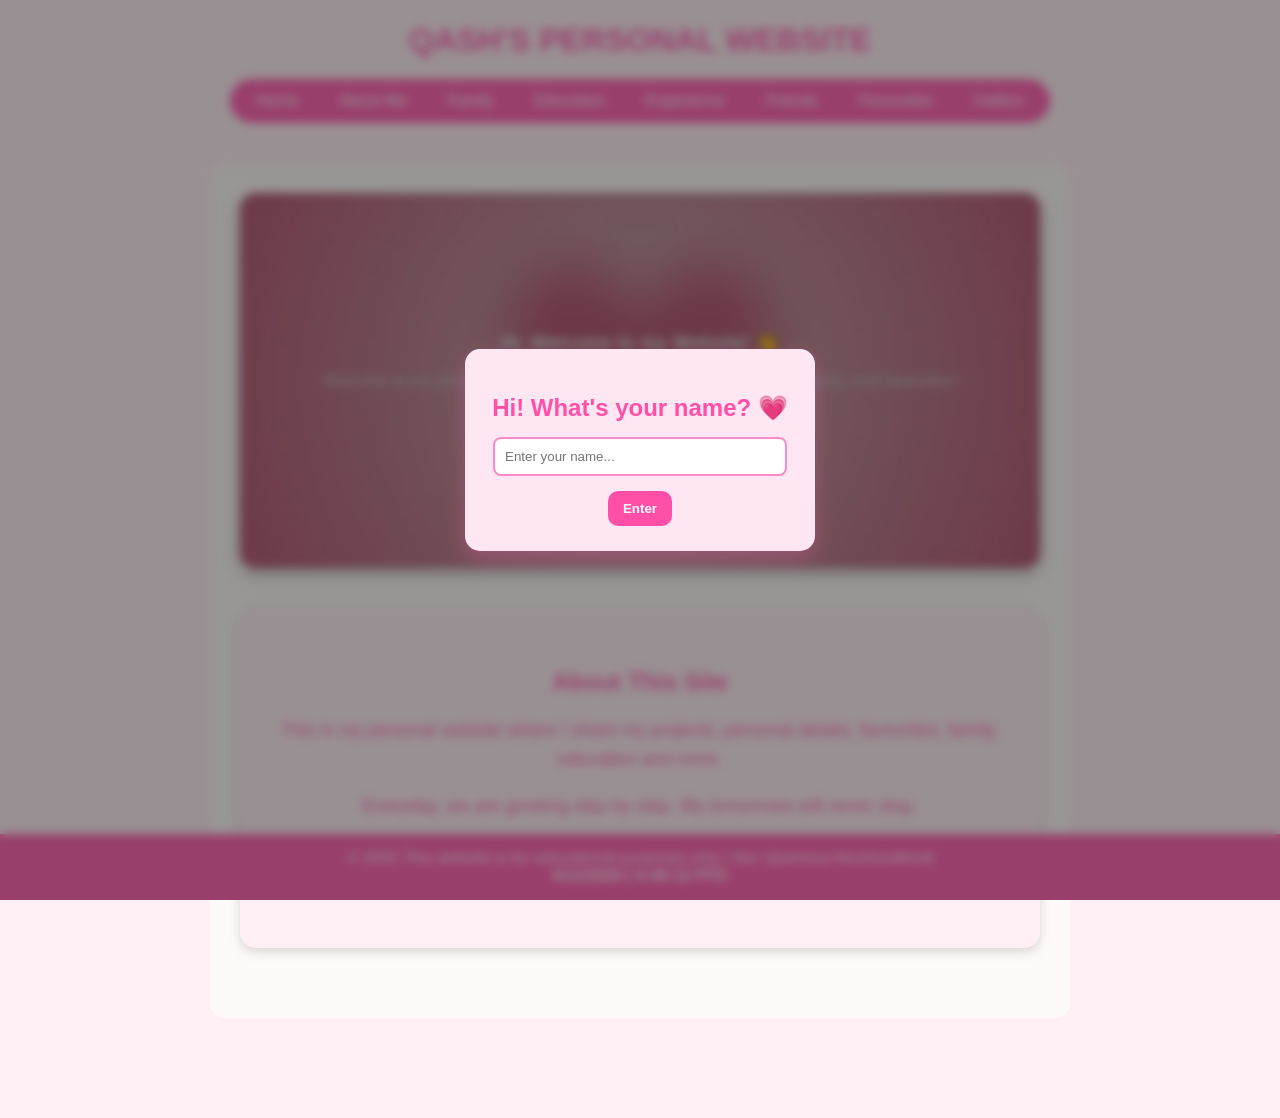
<file: index.html>
<!DOCTYPE html>
<html>
<head>

<! - - - This is Style (external) - - ->
	<link rel="stylesheet"  href="styles.css">
	<title> Index Style 2 </title>

<style>
	
.hero {
  position: relative;
  background: url('Valentine.jpeg') center/cover no-repeat;
  color: white;
  text-align: center;
  padding: 120px 20px;
  border-radius: 16px;
  box-shadow: 0 6px 15px rgba(0,0,0,0.25);
  margin-bottom: 40px;
  overflow: hidden;
}

.hero::before {
  content: "";
  position: absolute;
  top: 0;
  left: 0;
  width: 100%;
  height: 100%;
  background: rgba(0,0,0,0.25); /* overlay lembut supaya text jelas */
  z-index: 1;
}

.hero h3 {
  position: relative;
  z-index: 2;
  color: white;
  text-shadow: 1px 1px 4px rgba(0,0,0,0.6);
}

.hero .btn {
  display: inline-block;
  background: #ff69b4;
  color: white;
  padding: 12px 24px;
  border-radius: 8px;
  text-decoration: none;
  font-weight: bold;
  transition: 0.3s;
  position: relative;
  z-index: 2;
  text-shadow: 1px 1px 4px rgba(0,0,0,0.7);
}

.hero .btn:hover {
  transform: scale(1.05);
	background: #FF1493;
	color:white;
}

.about-snippet {
  background: #fff0f5;
  padding: 40px 20px;
  margin: 0 auto 40px auto;
  max-width: 900px;
  border-radius: 16px;
  box-shadow: 0 4px 12px rgba(0,0,0,0.15);
}
.about-snippet h2 {
  color: #ff69b4;
  text-align: center;
  margin-bottom: 20px;
}
.about-snippet p {
  font-size: 18px;
  line-height: 1.6;
  margin-bottom: 12px;
  text-align: center;
}

</style>
</head>

<! - - - This is Body - - ->
<body>

<!-- Name Popup -->
<div id="namePopup" class="popup-overlay">
    <div class="popup-box">
        <h2>Hi! What's your name? 💗</h2>
        <input type="text" id="usernameInput" placeholder="Enter your name..." />
        <button onclick="submitName()">Enter</button>
    </div>
</div>

<!-- Welcome Message -->
<p id="welcomeMessage" class="welcome-text"></p>

<h1> QASH'S PERSONAL WEBSITE </h1>
<nav>
	<a href= "index.html"> Home </a>
	<a href= "aboutme.html"> About Me </a>
	<a href= "family.html"> Family </a>
	<a href= "education.html"> Education </a>
	<a href= "experience.html"> Experience </a>
    <a href= "friends.html"> Friends </a>
	<a href= "favourites.html"> Favourites </a>
	<a href= "gallery.html"> Gallery </a>
</nav>

<! - - - WEBSITE CONTENT HERE - - ->

<div class="content">
	<div class="hero">
  <h3>Hi, Welcome to my Website! 👋</h3>
  <p>Welcome to my personal website. Explore my world of memories, projects, and favourites!</p>
  <a href="aboutme.html" class="btn">Learn More About Me</a>
    </div>

    <div class="about-snippet">
  <h2>About This Site</h2>
  <p>This is my personal website where I share my projects, personal details, favourites, family, education and more.</p>
  <p>Everyday, we are growing step by step. My tomorrows will never stop.</p>
  <p>My target for this semester is to complete my study without repeating papers and get the Vice Chancellor Award.</p>
</div>

</div>

<! - - - This is Footer - - ->
	<footer class="footer">
		<p>&copy; 2025 This website is for educational purposes only | Nur Qashrina Norshorafendi </p>
		<div id="date-time"></div>

</footer>

<script>
function updateDateTime() {
    const now = new Date();
    const date = now.toLocaleDateString('ms-MY'); 
    const time = now.toLocaleTimeString('ms-MY');

    document.getElementById('date-time').innerHTML = date + " | " + time;
}

setInterval(updateDateTime, 1000);
updateDateTime();
</script>


<script>
// Handle popup name input
function submitName() {
    const name = document.getElementById("usernameInput").value.trim();

    if (name === "") {
        alert("Please enter your name 💗");
        return;
    }

    document.getElementById("namePopup").style.display = "none";
    document.getElementById("welcomeMessage").textContent =
        "Welcome, " + name + "! 💗 Enjoy exploring my website.";
}

// Allow Enter key to submit
document.getElementById("usernameInput").addEventListener("keypress", function(e) {
    if (e.key === "Enter") submitName();
});
</script>

</body>

</html>
</file>
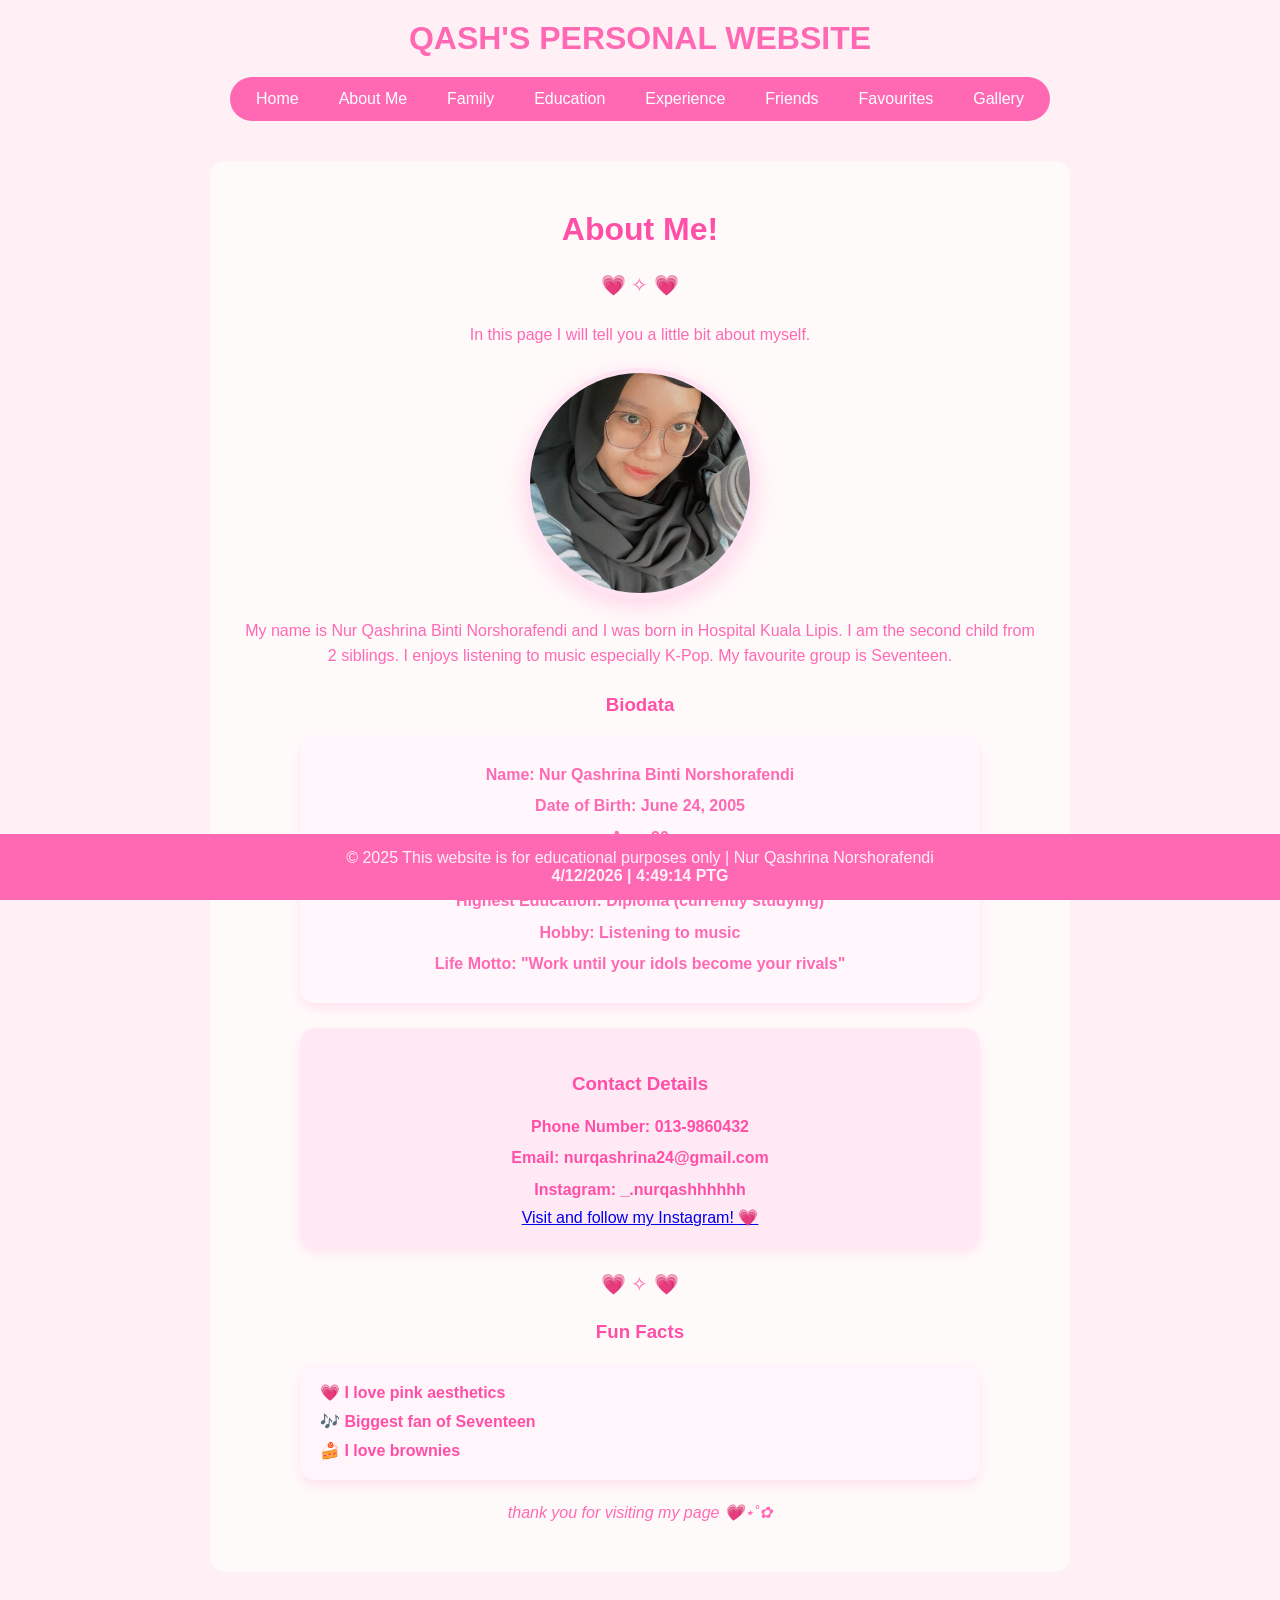
<file: aboutme.html>
<!DOCTYPE html>
<html>
<head>

<!-- This is Style (external) -->
<link rel="stylesheet" href="styles.css">
<title> Index Style 2 </title>

<style>
	img{
		max-width: 50%;
		height:auto;
	}

	/* Center & aesthetic profile image */
.content img {
    width: 220px;
    height: 220px;
    border-radius: 50%;
    object-fit: cover;
    display: block;
    margin: 20px auto;
    box-shadow: 0 8px 25px rgba(255, 105, 180, 0.25);
    border: 5px solid #ffe3f3;
}

/* Big & bold About Me title */
.content h2 {
    font-size: 32px;
    font-weight: 800;
    color: #FF4FA7;
    text-align: center;
    margin-top: 20px;
}

/* Paragraph spacing for readability */
.content p {
    line-height: 1.6;
    font-size: 16px;
    color: #FF69B4;
}

/* Cute subheading */
.content h3 {
    color: #FF4FA7;
    margin-top: 25px;
    text-align: center;
}

/* Aesthetic divider */
.aesthetic-line {
    text-align: center;
    margin: 25px 0;
    font-size: 20px;
}
.aesthetic-line::before {
    content: "💗  ✧  💗";
}

/* Biodata card-style box */
.about-box {
    background: #fff7fc;
    padding: 20px;
    margin: 20px auto;
    border-radius: 15px;
    box-shadow: 0 6px 12px rgba(255,105,180,0.15);
    width: 80%;
}

.about-box p {
    margin: 6px 0;
    color: #FF69B4;
    font-weight: bold;
}

/* Contact section cute style */
.contact-box {
    background: #ffe9f4;
    padding: 20px;
    margin: 25px auto;
    border-radius: 15px;
    box-shadow: 0 6px 12px rgba(255,105,180,0.15);
    width: 80%;
}

.contact-box p {
    margin: 6px 0;
    color: #FF4FA7;
    font-weight: bold;
}

/* Fun Facts block */
.fun-facts {
    display: flex;
    flex-direction: column;
    gap: 10px;
    background: #fff5fa;
    padding: 20px;
    border-radius: 15px;
    box-shadow: 0 6px 12px rgba(255,105,180,0.15);
    margin: 20px auto;
    width: 80%;
    color: #FF4FA7;
    font-weight: bold;
    text-align: left;
}

/* Signature cute line */
.signature {
    text-align: center;
    margin-top: 20px;
    font-style: italic;
    color: #FF69B4;
}

</style>
</head>

<body>
<h1> QASH'S PERSONAL WEBSITE </h1>
<nav>
	<a href= "index.html"> Home </a>
	<a href= "aboutme.html"> About Me </a>
	<a href= "family.html"> Family </a>
	<a href= "education.html"> Education </a>
	<a href= "experience.html"> Experience </a>
    <a href= "friends.html"> Friends </a>
	<a href= "favourites.html"> Favourites </a>
	<a href= "gallery.html"> Gallery </a>
</nav>

<!-- WEBSITE CONTENT HERE -->
<div class="content">
	<h2> About Me! </h2>
	<div class="aesthetic-line"></div>

	<p> In this page I will tell you a little bit about myself. </p>
	<img src="image2.jpg" alt="myself" class="responsive">
	<p>My name is Nur Qashrina Binti Norshorafendi and I was born in Hospital Kuala Lipis.  I am the second child from 2 siblings. I enjoys listening to music especially K-Pop. My favourite group is Seventeen. </p>
	
	<h3> Biodata </h3>
	<div class="about-box">
	<p>Name: Nur Qashrina Binti Norshorafendi</p>
	<p>Date of Birth: June 24, 2005</p>
	<p>Age: 20</p>
	<p>Live in: Pahang </p>
	<p>Highest Education: Diploma (currently studying)</p>
	<p>Hobby: Listening to music</p>
	<p>Life Motto: "Work until your idols become your rivals" </p> 
    </div>

	<div class="contact-box">
	<h3> Contact Details</h3>
	<p>Phone Number: 013-9860432</p>
	<p>Email: nurqashrina24@gmail.com</p>
	<p>Instagram: _.nurqashhhhhh</p>
    <a href="https://www.instagram.com/_.qashhhhhh?igsh=ZTNsdno0eTY4czVu&utm_source=qr"> Visit and follow my Instagram! &#128151; </a>
    </div>

	<div class="aesthetic-line"></div>

	<!-- Fun Facts -->
	<h3> Fun Facts </h3>
	<div class="fun-facts">
		<div>💗 I love pink aesthetics</div>
		<div>🎶 Biggest fan of Seventeen</div>
		<div>🍰 I love brownies</div>
	</div>

	<!-- Signature cute line -->
	<p class="signature">thank you for visiting my page 💗⋆˚✿</p>
</div>	

<!-- Footer -->
<footer class="footer">
	<p>&copy; 2025 This website is for educational purposes only | Nur Qashrina Norshorafendi </p>
    <div id="date-time"></div>
</footer>

<script>
function updateDateTime() {
    const now = new Date();
    const date = now.toLocaleDateString('ms-MY'); 
    const time = now.toLocaleTimeString('ms-MY');

    document.getElementById('date-time').innerHTML = date + " | " + time;
}

setInterval(updateDateTime, 1000);
updateDateTime();
</script>

</body>
</html>
</file>
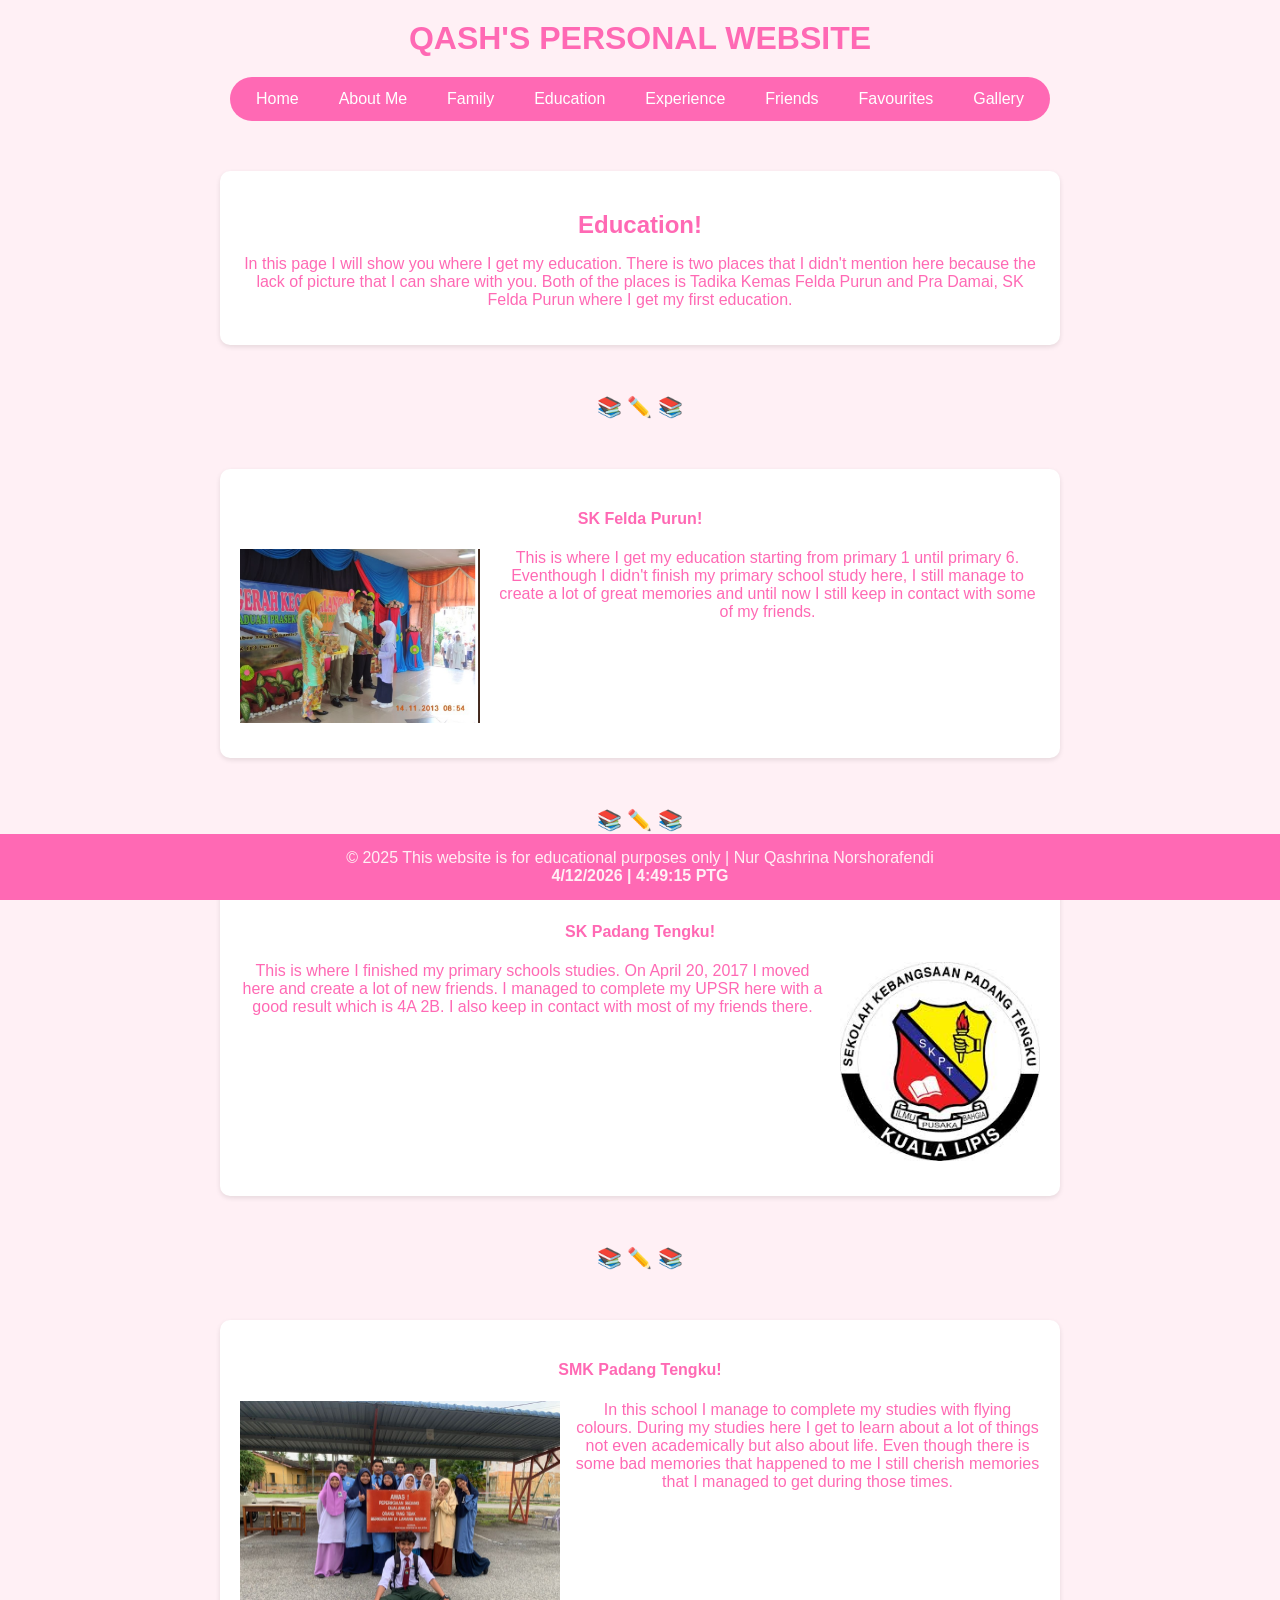
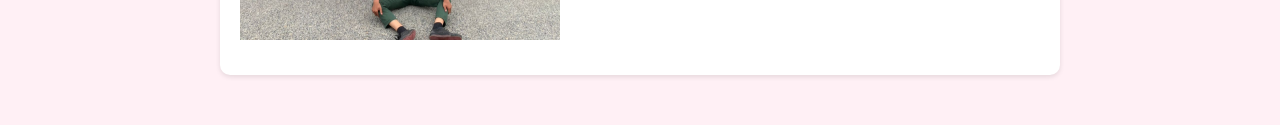
<file: education.html>
<!DOCTYPE html>
<html>
<head>

<! - - - This is Style (external) - - ->
	<link rel="stylesheet"  href="styles.css">
	<title> Index Style 2 </title>

<style>
	.img-left {
    float: left;
    margin: 0 15px 15px 0;
    max-width: 40%;
}

.img-right {
    float: right;
    margin: 0 0 15px 15px;
    max-width: 40%;
}

.content::after {
    content: "";
    display: block;
    clear: both;
}

.small {
    max-width: 25%;   /* kecilkan gambar */
}

.mini {
    max-width: 30%;   /* kecilkan gambar */
}

.education-line::before {
    content: "📚 ✏️ 📚";
    font-size: 20px;
    color: #FF6F91; /* soft pink / pastel */
}
.education-line {
    text-align: center;
    margin: 25px 0;
}

.content {
    max-width: 800px;
    margin: 50px auto; /* jarak atas/bawah = 50px, center horizontal */
    padding: 20px;
    background-color: #fff;
    border-radius: 10px;
    box-shadow: 0 2px 5px rgba(0,0,0,0.1);
}

</style>

</head>
<! - - - This is Body - - ->
<body>
<h1> QASH'S PERSONAL WEBSITE </h1>
<nav>
	<a href= "index.html"> Home </a>
	<a href= "aboutme.html"> About Me </a>
	<a href= "family.html"> Family </a>
	<a href= "education.html"> Education </a>
	<a href= "experience.html"> Experience </a>
    <a href= "friends.html"> Friends </a>
	<a href= "favourites.html"> Favourites </a>
	<a href= "gallery.html"> Gallery </a>
</nav>

<! - - - WEBSITE CONTENT HERE - - ->

<div class="content">
	<h2> Education! </h2>
	<p> In this page I will show you where I get my education. There is two places that I didn't mention here because the lack of picture that I can share with you. Both of the places is Tadika Kemas Felda Purun and Pra Damai, SK Felda Purun where I get my first education. </p>
</div>	
<div class="education-line"></div>

<div class="content">
	<h4> SK Felda Purun! </h4>
	<img src="skpurun.png" alt="myself" class="responsive mini img-left">
	<p> This is where I get my education starting from primary 1 until primary 6. Eventhough I didn't finish my primary school study here, I still manage to create a lot of great memories and until now I still keep in contact with some of my friends. </p>
</div>
<div class="education-line"></div>

<div class="content">
	<h4> SK Padang Tengku! </h4>
	<img src="skpt.jpg" alt="myself" class="responsive small img-right">
	<p> This is where I finished my primary schools studies. On April 20, 2017 I moved here and create a lot of new friends. I managed to complete my UPSR here with a good result which is 4A 2B. I also keep in contact with most of my friends there. </p>
</div>
<div class="education-line"></div>

<div class="content">
	<h4> SMK Padang Tengku! </h4>
		<img src="smkpt.jpg" alt="myself" class="responsive img-left">
	<p> In this school I manage to complete my studies with flying colours. During my studies here I get to learn about a lot of things not even academically but also about life. Even though there is some bad memories that happened to me I still cherish memories that I managed to get during those times.</p>
</div>
<! - - - This is Footer - - ->
	<footer class="footer">
		<p>&copy; 2025 This website is for educational purposes only | Nur Qashrina Norshorafendi </p>
        <div id="date-time"></div>
</footer>

<script>
function updateDateTime() {
    const now = new Date();
    const date = now.toLocaleDateString('ms-MY'); 
    const time = now.toLocaleTimeString('ms-MY');

    document.getElementById('date-time').innerHTML = date + " | " + time;
}

setInterval(updateDateTime, 1000);
updateDateTime();
</script>

</body>

</html>
</file>
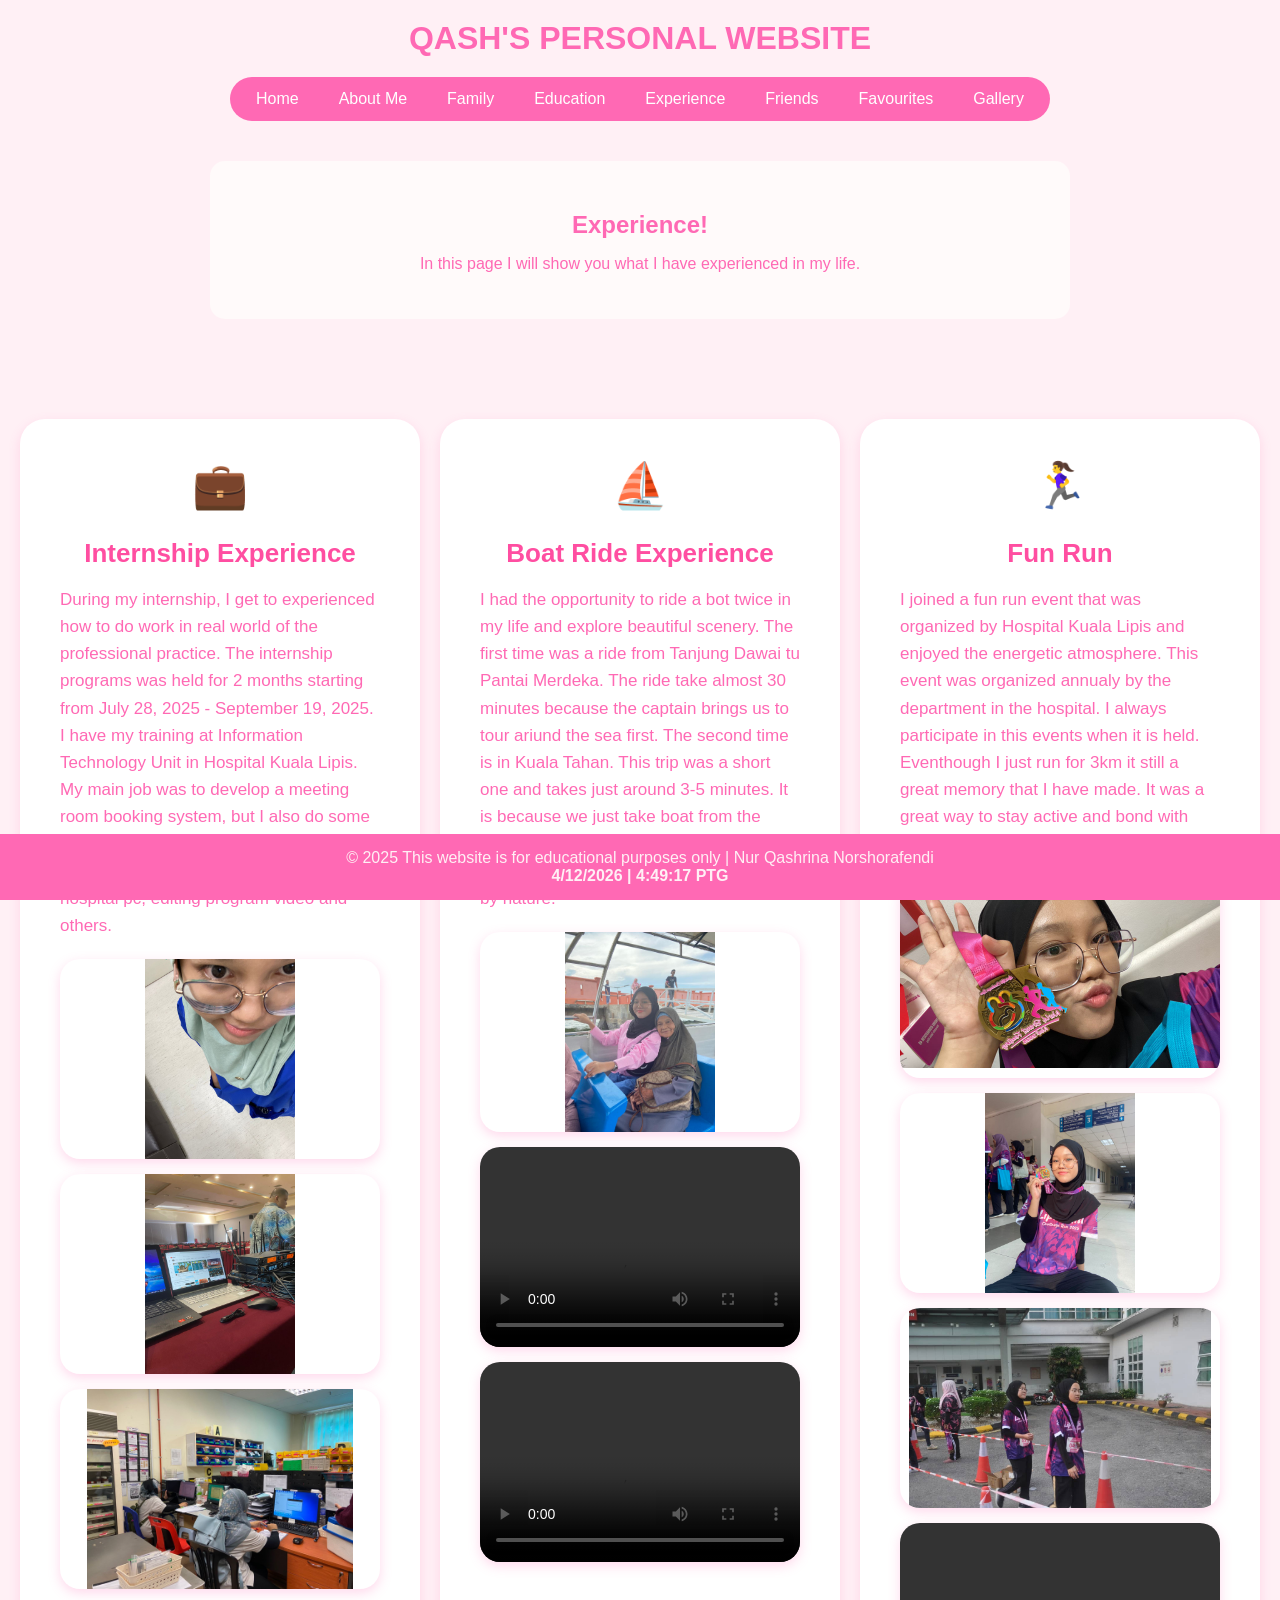
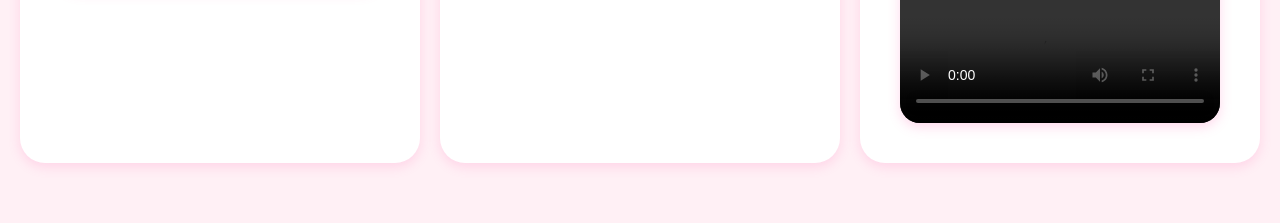
<file: experience.html>
<!DOCTYPE html>
<html>
<head>

<! - - - This is Style (external) - - ->
	<link rel="stylesheet"  href="styles.css">
	<title> Index Style 2 </title>

<style>
	.experience-card {
    background: #ffffff;
    width: 75%;
    margin: 0 auto 40px auto;
    padding: 40px;
    border-radius: 25px;
    box-shadow: 0 4px 12px rgba(255, 105, 180, 0.2);
    text-align: left;
    flex: 0 1 25%;
    margin:0;
}

.experience-container {
    display: flex;           /* susun card sebelah-menyebelah */
    gap: 20px;               /* jarak antara card */
    flex-wrap: wrap;         /* kalau skrin kecil, card akan turun */
    justify-content: center; /* center card */
    padding-bottom: 60px;
}
/* ==================== ICON ==================== */
.exp-icon {
    font-size: 45px;
    text-align: center;
    margin-bottom: 20px;
}

/* ==================== TITLES ==================== */
.role-title {
    font-size: 26px;
    text-align: center;
    color: #ff4ea1;
    margin-bottom: 10px;
}

.exp-description {
    font-size: 17px;
    line-height: 1.6;
    margin-bottom: 20px;
    color: #FF69B4;
}

/* ==================== MEDIA GALLERY ==================== */
.media-gallery {
    margin-top: 20px;
    display: flex;
    flex-direction: column;   /* all media stack downward */
    gap: 15px;                /* spacing between images/videos */
}

/* ==================== MEDIA (IMG + VIDEO) ==================== */
.exp-media {
    width: 100%;
    max-width: 350px;
    height: 200px;
    object-fit: contain;
    border-radius: 20px;
    display: block;
    margin: 0 auto;
    box-shadow: 0 4px 12px rgba(255, 105, 180, 0.25);
}

</style>

</head>
<! - - - This is Body - - ->
<body>
<h1> QASH'S PERSONAL WEBSITE </h1>
<nav>
	<a href= "index.html"> Home </a>
	<a href= "aboutme.html"> About Me </a>
	<a href= "family.html"> Family </a>
	<a href= "education.html"> Education </a>
	<a href= "experience.html"> Experience </a>
    <a href= "friends.html"> Friends </a>
	<a href= "favourites.html"> Favourites </a>
	<a href= "gallery.html"> Gallery </a>
</nav>

<! - - - WEBSITE CONTENT HERE - - ->

<div class="content">
	<h2> Experience! </h2>
	<p> In this page I will show you what I have experienced in my life. </p>
</div>	

  <div class="experience-container">
    <div class="experience-card">
        <div class="exp-icon">💼</div>
        <h3 class="role-title">Internship Experience</h3>

        <p class="exp-description">
            During my internship, I get to experienced how to do work in real world of the professional practice. The internship programs was held for 2 months starting from July 28, 2025 - September 19, 2025. I have my training at Information Technology Unit in Hospital Kuala Lipis. My main job was to develop a meeting room booking system, but I also do some other works like assisting vendor in installing antivirus software, checking on hospital pc, editing program video and others.
        </p>

        <!-- Media Gallery -->
        <div class="media-gallery">
            <!-- Add as many as you like -->
            <img src="intern1.jpg" class="exp-media">
            <img src="intern2.jpg" class="exp-media">
            <img src="intern3.jpg" class="exp-media">
        </div>
    </div>

    <div class="experience-card">
        <div class="exp-icon">⛵</div>
        <h3 class="role-title">Boat Ride Experience</h3>

        <p class="exp-description">
            I had the opportunity to ride a bot twice in my life and explore beautiful scenery. The first time was a ride from Tanjung Dawai tu Pantai Merdeka. The ride take almost 30 minutes because the captain brings us to tour ariund the sea first. The second time is in Kuala Tahan. This trip was a short one and takes just around 3-5 minutes. It is because we just take boat from the floating restaurant to the resort.
            It was a fun and calming experience surrounded by nature.
        </p>

        <div class="media-gallery">

            <img src="image11.jpg" class="exp-media">

            <video class="exp-media" controls>
                <source src="videobot1.mp4" type="video/mp4">
            </video>

            <video class="exp-media" controls>
                <source src="videobot2.mp4" type="video/mp4">
            </video>

        </div>
    </div>

    <!-- =================== FUN RUN =================== -->
    <div class="experience-card">
        <div class="exp-icon">🏃‍♀️</div>
        <h3 class="role-title">Fun Run</h3>

        <p class="exp-description">
            I joined a fun run event that was organized by Hospital Kuala Lipis and enjoyed the energetic atmosphere. This event was organized annualy by the department in the hospital. I always participate in this events when it is held. Eventhough I just run for 3km it still a great memory that I have made.
            It was a great way to stay active and bond with others.
        </p>

        <!-- Media Gallery -->
        <div class="media-gallery">
            <img src="funrun1.jpg" class="exp-media">
            <img src="funrun2.jpg" class="exp-media">
            <img src="funrun3.jpg" class="exp-media">

            <video class="exp-media" controls>
                <source src="boomerang.mp4" type="video/mp4">
            </video>
        </div>
    </div>

</div>


<! - - - This is Footer - - ->
	<footer class="footer">
		<p>&copy; 2025 This website is for educational purposes only | Nur Qashrina Norshorafendi </p>
		<div id="date-time"></div>
</footer>

<script>
function updateDateTime() {
    const now = new Date();
    const date = now.toLocaleDateString('ms-MY'); 
    const time = now.toLocaleTimeString('ms-MY');

    document.getElementById('date-time').innerHTML = date + " | " + time;
}

setInterval(updateDateTime, 1000);
updateDateTime();
</script>

</body>

</html>
</file>
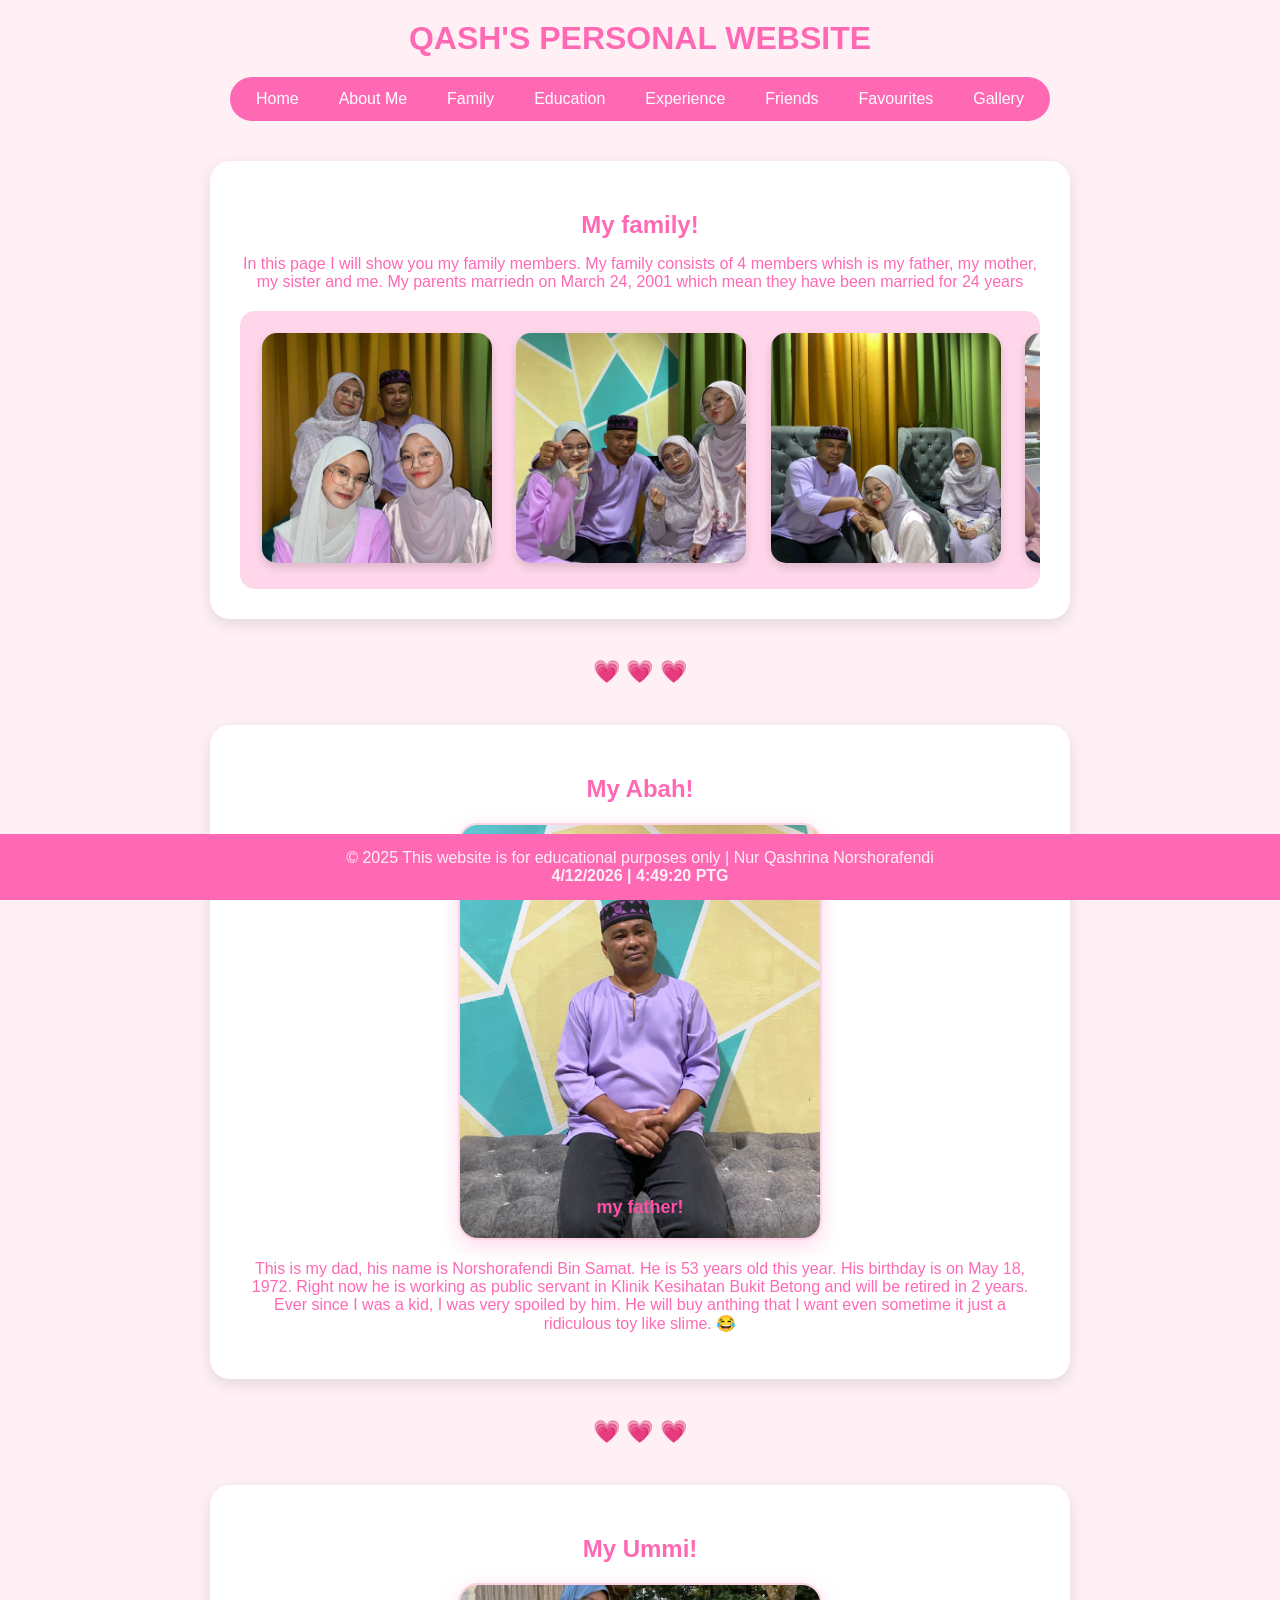
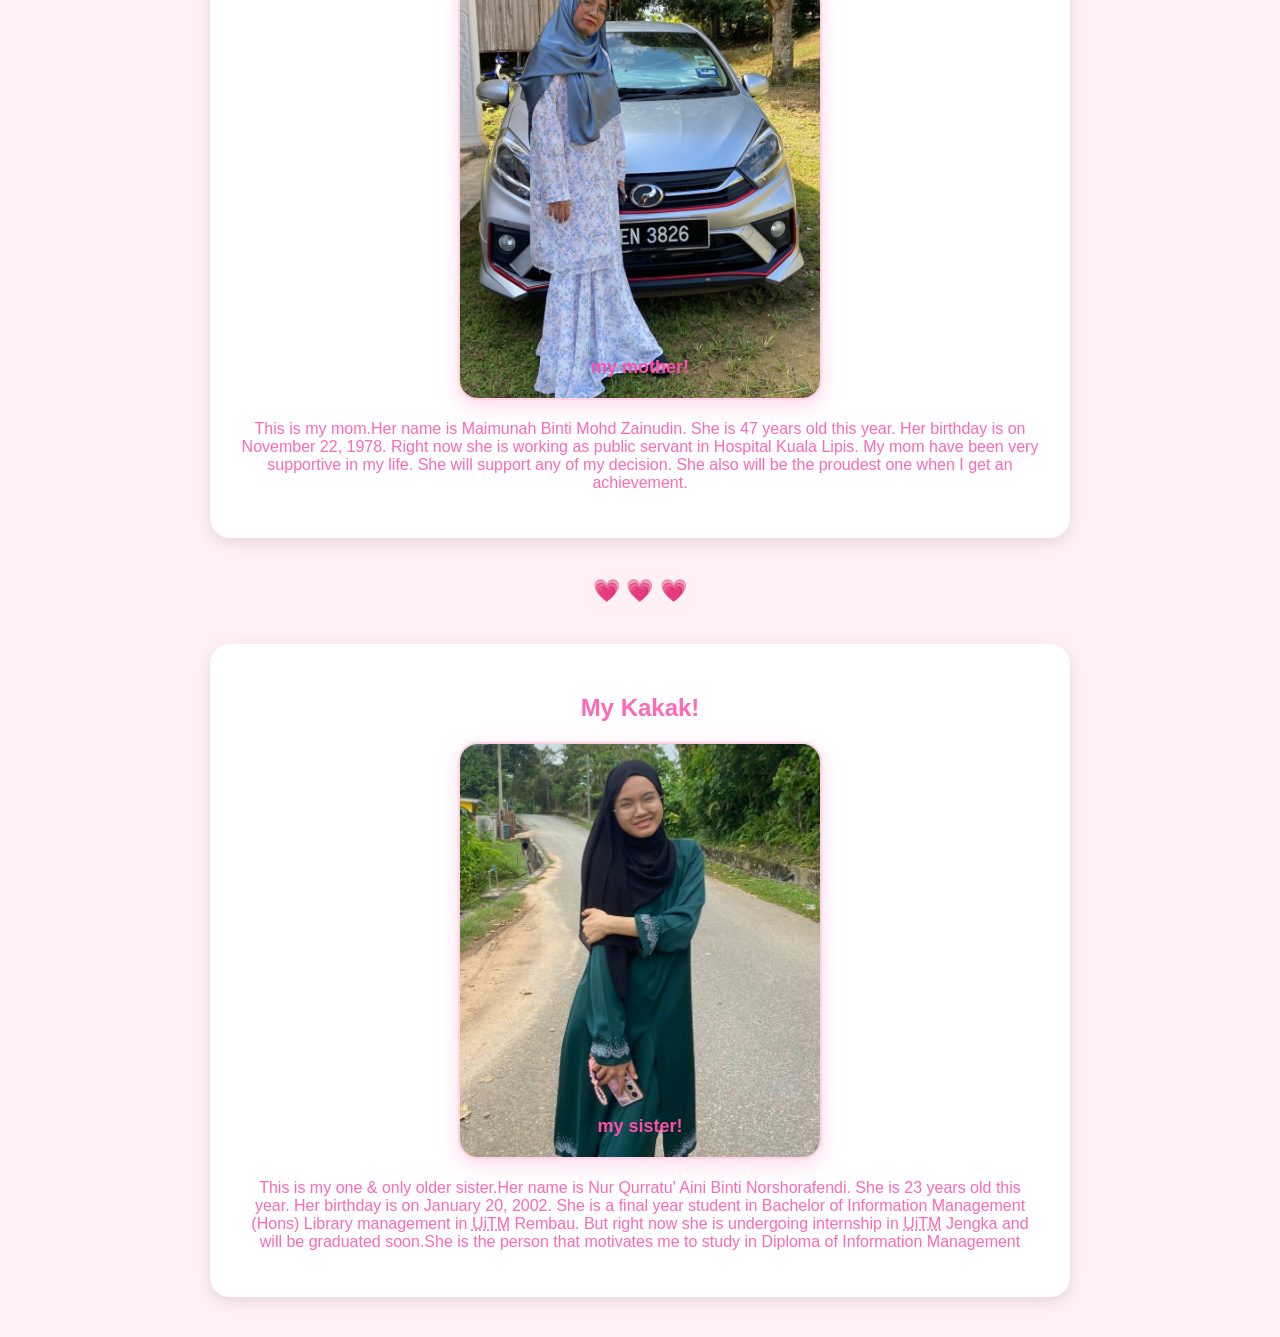
<file: family.html>
<!DOCTYPE html>
<html>
<head>

<! - - - This is Style (external) - - ->
	<link rel="stylesheet"  href="styles.css">
	<title> Index Style 2 </title>

<style>

/* ===== CONTENT CARDS ===== */
.content {
    background: #ffffff;
    width: 80%;
    margin: 40px auto;
    padding: 30px;
    border-radius: 20px;
    box-shadow: 0 5px 15px rgba(0,0,0,0.1);
    text-align: center;
}

/* ===== SCROLL GALLERY ===== */
.scroll-container {
    background-color: #ffd6ea;
    padding: 12px;
    border-radius: 15px;
    overflow-x: auto;
    white-space: nowrap;
    margin-top: 20px;
}

.scroll-container img {
    width: 230px;
    height: 230px;
    object-fit: cover;
    border-radius: 15px;
    margin: 10px;
    box-shadow: 0 4px 10px rgba(0,0,0,0.15);
    transition: transform 0.2s;
}

.scroll-container img:hover {
    transform: scale(1.05);
}

/* Modern Soft Card */
.family-card {
    background: #ffffff;
    width: 45%;
    margin: 20px auto;
    padding-bottom: 20px;
    border-radius: 20px;
    box-shadow: 0 6px 20px rgba(255, 105, 180, 0.25);
    transition: transform 0.2s;
}

.aesthetic-line {
    text-align: center;
    margin: 40px 0;
    font-size: 22px;
    color: #FF69B4;
}

.aesthetic-line::before {
    content: "💗  💗  💗";
}

</style>

</head>
<! - - - This is Body - - ->
<body>
<h1> QASH'S PERSONAL WEBSITE </h1>
<nav>
	<a href= "index2.html"> Home </a>
	<a href= "aboutme.html"> About Me </a>
	<a href= "family.html"> Family </a>
	<a href= "education.html"> Education </a>
	<a href= "experience.html"> Experience </a>
    <a href= "friends.html"> Friends </a>
	<a href= "favourites.html"> Favourites </a>
	<a href= "gallery.html"> Gallery </a>
</nav>

<! - - - WEBSITE CONTENT HERE - - ->

<div class="content">
	<h2> My family! </h2>
	<p> In this page I will show you my family members. My family consists of 4 members whish is my father, my mother, my sister and me. My parents marriedn on March 24, 2001 which mean they have been married for 24 years</p>

<div class="scroll-container">
	<img src="image5.jpg" alt="family" width="250" height="250">
	<img src="image6.jpg" alt="family" width="250" height="250">
	<img src="image7.jpg" alt="family" width="250" height="250">
	<img src="image8.jpg" alt="family" width="250" height="250">
	<img src="image9.jpg" alt="family" width="250" height="250">
	<img src="image10.jpg" alt="family" width="250" height="250">
	<img src="umiabah.jpg" alt="family" width="250" height="250">
</div>
</div>

<div class="aesthetic-line"></div>

<div class="content">
	<h2> My Abah! </h2>

<div class="family-card">
	<img src="gambarabah2.jpg" alt="abah">
	<div class="caption"> my father!
    </div>
</div>
<p> This is my dad, his name is Norshorafendi Bin Samat. He is 53 years old this year. His birthday is on May 18, 1972. Right now he is working as public servant in Klinik Kesihatan Bukit Betong and will be retired in 2 years. Ever since I was a kid, I was very spoiled by him. He will buy anthing that I want even sometime it just a ridiculous toy like slime. &#128514; </p>
</div>

<div class="aesthetic-line"></div>

<div class="content">
	<h2> My Ummi! </h2>

<div class="family-card">
	<img src="gambarumi.jpg" alt="umi">
	<div class="caption">my mother!
    </div>
</div>
<p> This is my mom.Her name is Maimunah Binti Mohd Zainudin. She is 47 years old this year. Her birthday is on November 22, 1978. Right now she is working as public servant in Hospital Kuala Lipis. My mom have been very supportive in my life. She will support any of my decision. She also will be the proudest one when I get an achievement.</p>
</div>

<div class="aesthetic-line"></div>

<div class="content">
	<h2> My Kakak! </h2>

<div class="family-card">
	<img src="kakak.jpg" alt="kakak">
	<div class="caption">my sister!
    </div>
</div>
<p> This is my one & only older sister.Her name is Nur Qurratu' Aini Binti Norshorafendi. She is 23 years old this year. Her birthday is on January 20, 2002. She is a final year student in Bachelor of Information Management (Hons) Library management in <abbr title="Universiti Teknologi Mara">UiTM</abbr> Rembau. But right now she is undergoing internship in <abbr title="Universiti Teknologi Mara">UiTM</abbr> Jengka and will be graduated soon.She is the person that motivates me to study in Diploma of Information Management </p>
</div>

<! - - - This is Footer - - ->
	<footer class="footer">
		<p>&copy; 2025 This website is for educational purposes only | Nur Qashrina Norshorafendi </p>
		<div id="date-time"></div>
</footer>

<script>
function updateDateTime() {
    const now = new Date();
    const date = now.toLocaleDateString('ms-MY'); 
    const time = now.toLocaleTimeString('ms-MY');

    document.getElementById('date-time').innerHTML = date + " | " + time;
}

setInterval(updateDateTime, 1000);
updateDateTime();
</script>

</body>
</html>
</file>
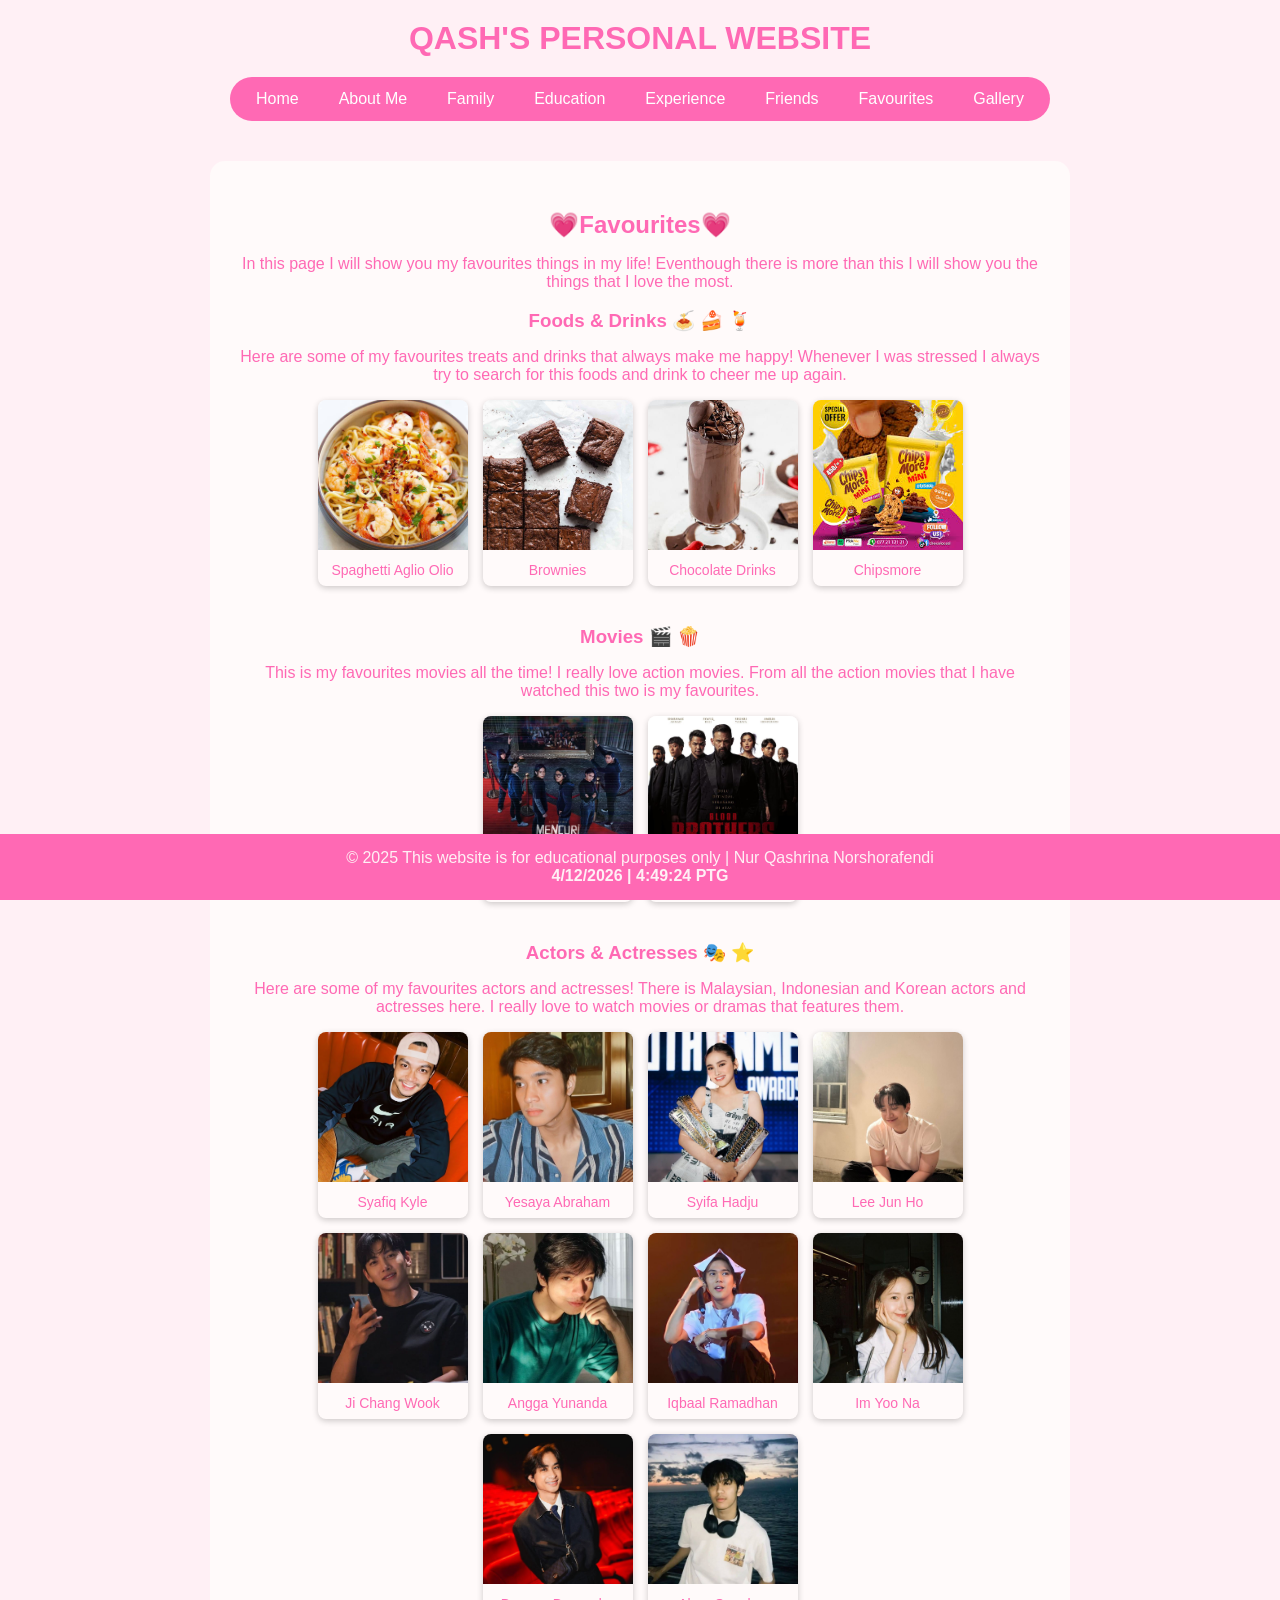
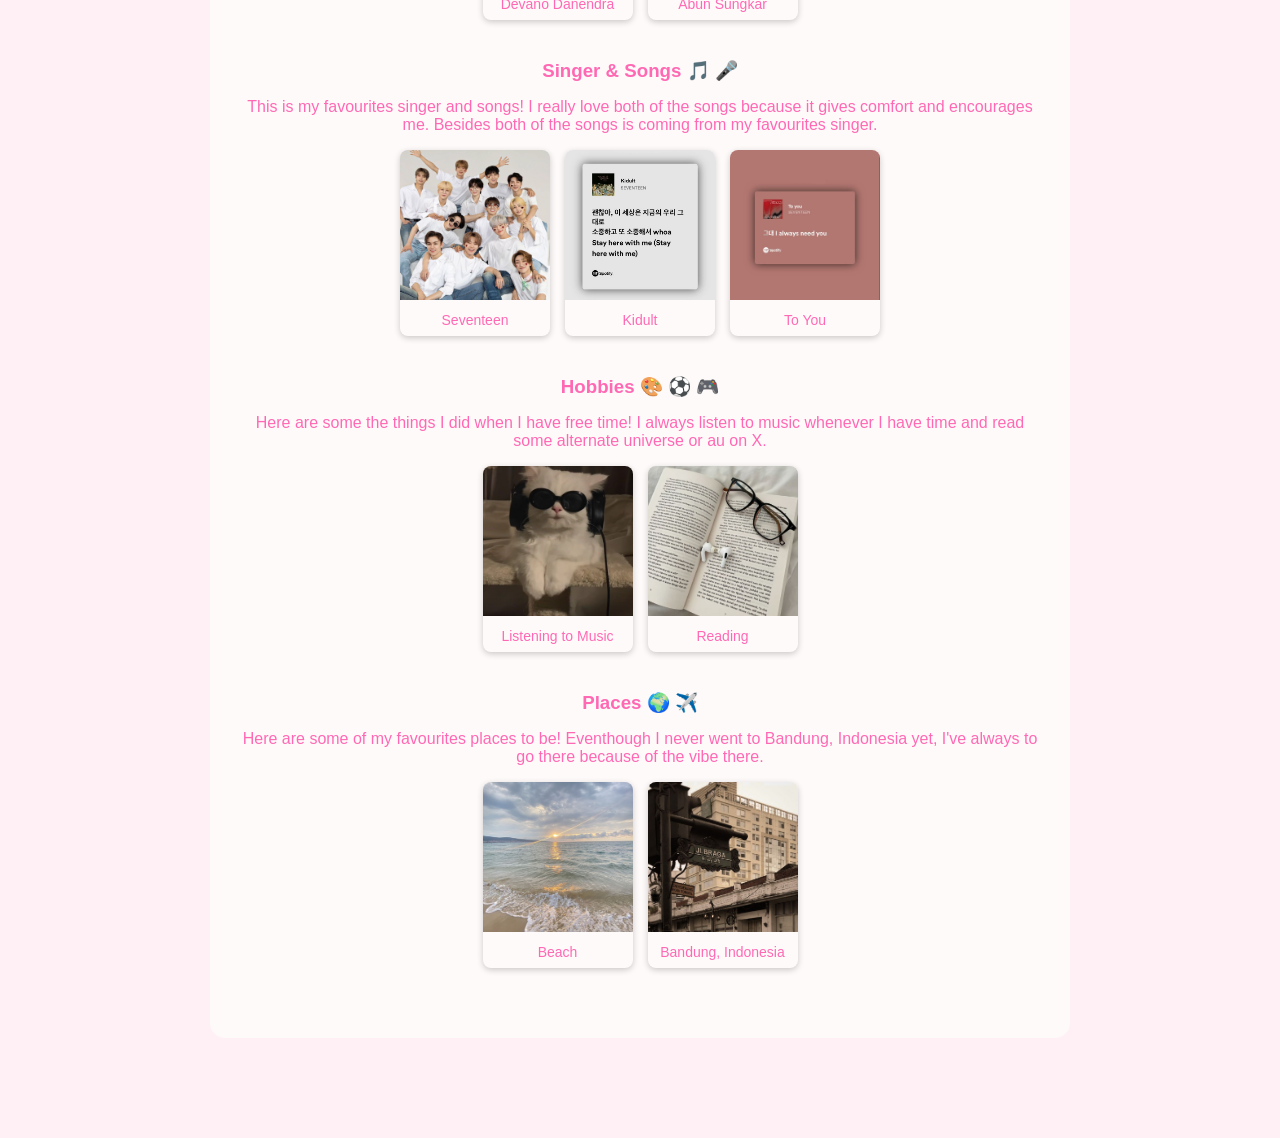
<file: favourites.html>
<!DOCTYPE html>
<html>
<head>

<! - - - This is Style (external) - - ->
	<link rel="stylesheet"  href="styles.css">
	<title> Index Style 2 </title>
	<style>
/* Favourites page styling */


.content h2 {
  text-align: center;
  margin-bottom: 10px;
}

/* Category section */
.category {
    margin-bottom: 40px;
}

.category h3 {
    text-align: center;
    margin-bottom: 15px;
}

/* Grid gallery for items */
.category-gallery {
    display: flex;
    flex-wrap: wrap;
    gap: 15px;
    justify-content: center;
}

.category-gallery .card {
    width: 150px;
    border-radius: 8px;
    overflow: hidden;
    box-shadow: 0 2px 6px rgba(0,0,0,0.2);
    text-align: center;
    transition: transform 0.3s;
}

.category-gallery .card img {
    width: 100%;
    height: 150px;
    object-fit: cover;
}

.category-gallery .card p {
    margin: 8px 0;
    font-size: 14px;
}

/* Hover effect */
.category-gallery .card:hover {
    transform: translateY(-5px);
}
</style>
</head>

<! - - - This is Body - - ->
<body>
<h1> QASH'S PERSONAL WEBSITE </h1>
<nav>
	<a href= "index.html"> Home </a>
	<a href= "aboutme.html"> About Me </a>
	<a href= "family.html"> Family </a>
	<a href= "education.html"> Education </a>
	<a href= "experience.html"> Experience </a>
    <a href= "friends.html"> Friends </a>
	<a href= "favourites.html"> Favourites </a>
	<a href= "gallery.html"> Gallery </a>
</nav>

<! - - - WEBSITE CONTENT HERE - - ->

<div class="content">
	<h2> 💗Favourites💗</h2>
	<p> In this page I will show you my favourites things in my life! Eventhough there is more than this I will show you the things that I love the most. </p>


<!-- Foods & Drinks -->
	<div class="category">
	  <h3>Foods & Drinks 🍝 🍰 🍹</h3>
	  <p>Here are some of my favourites treats and drinks that always make me happy! Whenever I was stressed I always try to search for this foods and drink to cheer me up again.</p>
	  <div class="category-gallery">
		<div class="card">
		  <img src="spaghetti.jpg" alt="">
		  <p>Spaghetti Aglio Olio</p>
		</div>
		<div class="card">
		  <img src="brownies.jpg" alt="">
		  <p>Brownies</p>
		</div>
		<div class="card">
		  <img src="chocolates.jpg" alt="">
		  <p>Chocolate Drinks</p>
		</div>
		<div class="card">
		  <img src="chipsmore.jpeg" alt="">
		  <p>Chipsmore</p>
		</div>
	  </div>
	</div>

	<!-- Movies -->
	<div class="category">
	  <h3>Movies 🎬 🍿</h3>
	  <p>This is my favourites movies all the time! I really love action movies. From all the action movies that I have watched this two is my favourites.</p>
	  <div class="category-gallery">
		<div class="card">
		  <img src="mrs.jpg" alt="">
		  <p>Mencuri Raden Saleh</p>
		</div>
		<div class="card">
		  <img src="bb.jpg" alt="">
		  <p>Blood Brothers</p>
		</div>
	  </div>
	</div>

	<!-- Actors & Actresses -->
	<div class="category">
	  <h3>Actors & Actresses 🎭 ⭐</h3>
	  <p>Here are some of my favourites actors and actresses! There is Malaysian, Indonesian and Korean actors and actresses here. I really love to watch movies or dramas that features them. </p>
	  <div class="category-gallery">
		<div class="card">
		  <img src="syafiqkyle.jpg" alt="">
		  <p>Syafiq Kyle</p>
		</div>
		<div class="card">
		  <img src="yesaya.jpg" alt="">
		  <p>Yesaya Abraham</p>
		</div>
		<div class="card">
		  <img src="syifahadju.jpg" alt="">
		  <p>Syifa Hadju</p>
		</div>
		<div class="card">
		  <img src="junho.jpg" alt="">
		  <p>Lee Jun Ho</p>
		</div>
		<div class="card">
		  <img src="changwook.jpg" alt="">
		  <p>Ji Chang Wook</p>
		</div>
		<div class="card">
		  <img src="angga.jpg" alt="">
		  <p>Angga Yunanda</p>
		</div>
		<div class="card">
		  <img src="baale.jpg" alt="">
		  <p>Iqbaal Ramadhan</p>
		</div>
		<div class="card">
		  <img src="yoona.jpg" alt="">
		  <p>Im Yoo Na</p>
		</div>
		<div class="card">
		  <img src="devano.jpg" alt="">
		  <p>Devano Danendra</p>
		</div>
		<div class="card">
		  <img src="abun.jpg" alt="">
		  <p>Abun Sungkar</p>
		</div>
	  </div>
	</div>

	<!-- Singer & Songs -->
	<div class="category">
	  <h3>Singer & Songs 🎵 🎤</h3>
	  <p>This is my favourites singer and songs! I really love both of the songs because it gives comfort and encourages me. Besides both of the songs is coming from my favourites singer.</p>
	  <div class="category-gallery">
		<div class="card">
		  <img src="seventeen.jpg" alt="">
		  <p>Seventeen</p>
		</div>
		<div class="card">
		  <img src="kidult.jpg" alt="">
		  <p>Kidult</p>
		</div>
		<div class="card">
		  <img src="to you.jpg" alt="">
		  <p>To You</p>
		</div>
	  </div>
	</div>

	<!-- Hobbies -->
	<div class="category">
	  <h3>Hobbies 🎨 ⚽ 🎮</h3>
	  <p>Here are some the things I did when I have free time! I always listen to music whenever I have time and read some alternate universe or au on X.</p>
	  <div class="category-gallery">
		<div class="card">
		  <img src="music.jpg" alt="">
		  <p>Listening to Music</p>
		</div>
		<div class="card">
		  <img src="reading.jpg" alt="">
		  <p>Reading</p>
		</div>
	  </div>
	</div>

	<!-- Places -->
	<div class="category">
	  <h3>Places 🌍 ✈️ </h3>
	  <p>Here are some of my favourites places to be! Eventhough I never went to Bandung, Indonesia yet, I've always to go there because of the vibe there.</p>
	  <div class="category-gallery">
		<div class="card">
		  <img src="beach.jpg" alt="">
		  <p>Beach</p>
		</div>
		<div class="card">
		  <img src="bandung.jpg" alt="">
		  <p>Bandung, Indonesia</p>
		</div>
	  </div>
	</div>	
	
</div>	

<! - - - This is Footer - - ->
	<footer class="footer">
		<p>&copy; 2025 This website is for educational purposes only | Nur Qashrina Norshorafendi </p>
		<div id="date-time"></div>
</footer>

<script>
function updateDateTime() {
    const now = new Date();
    const date = now.toLocaleDateString('ms-MY'); 
    const time = now.toLocaleTimeString('ms-MY');

    document.getElementById('date-time').innerHTML = date + " | " + time;
}

setInterval(updateDateTime, 1000);
updateDateTime();
</script>

</body>

</html>
</file>
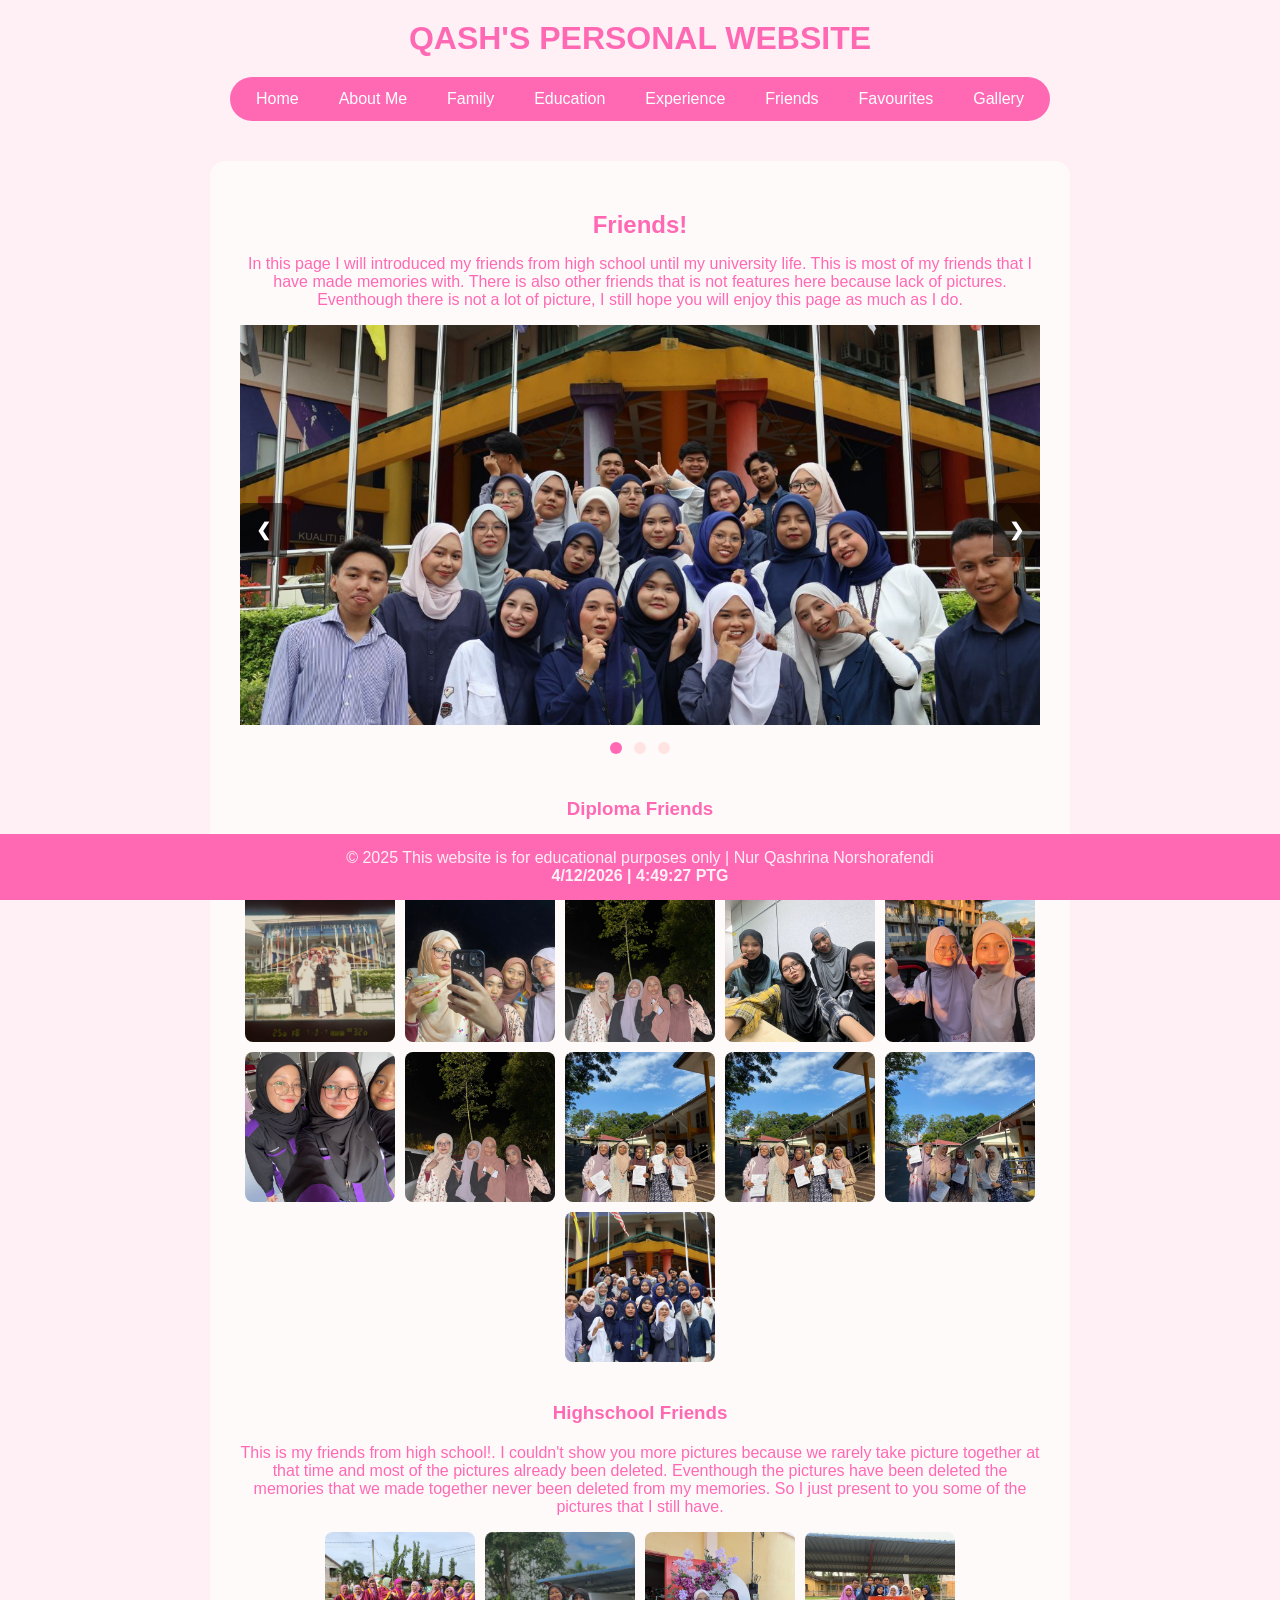
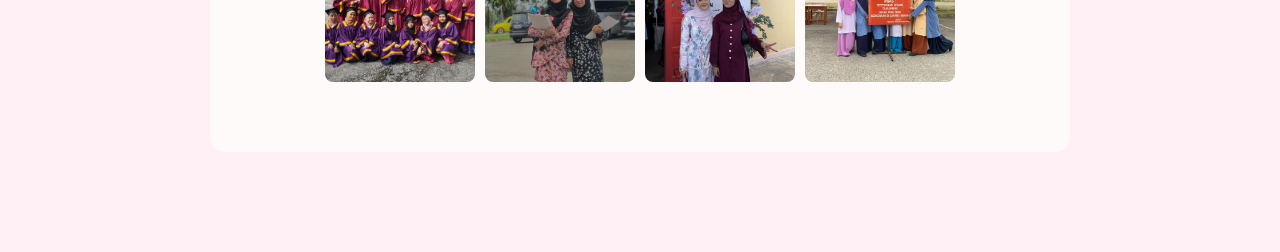
<file: friends.html>
<!DOCTYPE html>
<html>
<head>

<! - - - This is Style (external) - - ->
	<link rel="stylesheet" href="styles.css">
	<title> Index Style 2 </title>

<style>
	/* Tambahan untuk slideshow & friends gallery */
	.slideshow-container {
	  max-width: 800px;
	  position: relative;
	  margin: auto;
	  overflow: hidden;
	}

	.slides {
	  display: none;
	  width: 100%;
	  height: 400px;
	  object-fit: cover;
	}

	/* Tombol prev/next */
	.prev, .next {
	  cursor: pointer;
	  position: absolute;
	  top: 50%;
	  width: auto;
	  padding: 16px;
	  margin-top: -22px;
	  color: white;
	  font-weight: bold;
	  font-size: 18px;
	  background-color: rgba(0,0,0,0.5);
	  border-radius: 3px;
	  user-select: none;
	}
	.next { right: 0; }
	.prev { left: 0; }

	/* Gallery bawah */
	.friends-section {
	  max-width: 800px;
	  margin: 40px auto;
	}
	.friends-section h3 {
	  text-align: center;
	  margin-bottom: 20px;
	}
	.friends-gallery {
	  display: flex;
	  flex-wrap: wrap;
	  gap: 10px;
	  justify-content: center;
	}
	.friends-gallery img {
	  width: 150px;
	  height: 150px;
	  object-fit: cover;
	  border-radius: 8px;
	}

	.dots {
  text-align: center;
  margin-top: 15px;
}

.dot {
  height: 12px;
  width: 12px;
  background-color: #FFE4E1;
  display: inline-block;
  border-radius: 50%;
  margin: 0 4px;
  cursor: pointer;
}

.dot.active {
  background-color: #FF69B4;
}

	</style>

</head>
<! - - - This is Body - - ->
<body>
<h1> QASH'S PERSONAL WEBSITE </h1>
<nav>
	<a href= "index.html"> Home </a>
	<a href= "aboutme.html"> About Me </a>
	<a href= "family.html"> Family </a>
	<a href= "education.html"> Education </a>
	<a href= "experience.html"> Experience </a>
    <a href= "friends.html"> Friends </a>
	<a href= "favourites.html"> Favourites </a>
	<a href= "gallery.html"> Gallery </a>
</nav>

<! - - - WEBSITE CONTENT HERE - - ->

<div class="content">
	<h2> Friends! </h2>
	<p> In this page I will introduced my friends from high school until my university life. This is most of my friends that I have made memories with. There is also other friends that is not features here because lack of pictures. Eventhough there is not a lot of picture, I still hope you will enjoy this page as much as I do.</p>
	

	<!-- Slideshow -->
	<div class="slideshow-container">
	  <img class="slides" src="dip14.jpg" alt="Friend 1">
	  <img class="slides" src="gambarsekolah2.jpg" alt="Friend 2">
	  <img class="slides" src="dip1.jpg" alt="Friend 3">

	  <a class="prev" onclick="plusSlides(-1)">&#10094;</a>
	  <a class="next" onclick="plusSlides(1)">&#10095;</a>
	</div>

<!-- Dots Indicator -->
<div class="dots">
  <span class="dot" onclick="currentSlide(1)"></span>
  <span class="dot" onclick="currentSlide(2)"></span>
  <span class="dot" onclick="currentSlide(3)"></span>
</div>

	<!-- Diploma Friends -->
	<div class="friends-section">
	  <h3>Diploma Friends</h3>
	  <p> In this section I present to you some pictures of my friends that I have made during my diploma studies. In this section I present to you the pictures of my close friends and classmate.</p>
	  <div class="friends-gallery">
		<img src="dip2.jpg" alt="">
		<img src="dip6.jpg" alt="">
		<img src="dip8.jpg" alt="">
		<img src="dip10.jpg" alt="">
		<img src="dip5.jpg" alt="">
		<img src="dip7.jpg" alt="">
		<img src="dip9.jpg" alt="">
		<img src="dip11.jpg" alt="">
		<img src="dip12.jpg" alt="">
		<img src="dip13.jpg" alt="">
		<img src="dip15.jpg" alt="">
	  </div>
	</div>

	<!-- Highschool Friends -->
	<div class="friends-section">
	  <h3>Highschool Friends</h3>
	  <p> This is my friends from high school!. I couldn't show you more pictures because we rarely take picture together at that time and most of the pictures already been deleted. Eventhough the pictures have been deleted the memories that we made together never been deleted from my memories. So I just present to you some of the pictures that I still have.
	  <div class="friends-gallery">
		<img src="gambarsekolah1.jpg" alt="">
		<img src="gambarsekolah3.jpg" alt="">
		<img src="image3.jpg" alt="">
		<img src="gambarsekolah4.jpg" alt="">
	  </div>
	</div>
</div>	

<!-- Slideshow Script -->
<script>
let slideIndex = 1;
showSlides(slideIndex);

function plusSlides(n) {
  showSlides(slideIndex += n);
}

function currentSlide(n) {
  showSlides(slideIndex = n);
}

function showSlides(n) {
  let slides = document.getElementsByClassName("slides");
  let dots = document.getElementsByClassName("dot");

  if (n > slides.length) { slideIndex = 1; }
  if (n < 1) { slideIndex = slides.length; }

  for (let i = 0; i < slides.length; i++)
    slides[i].style.display = "none";

  for (let i = 0; i < dots.length; i++)
    dots[i].classList.remove("active");

  slides[slideIndex - 1].style.display = "block";
  dots[slideIndex - 1].classList.add("active");
}
</script>

	
</div>	

<! - - - This is Footer - - ->
	<footer class="footer">
		<p>&copy; 2025 This website is for educational purposes only | Nur Qashrina Norshorafendi </p>
		<div id="date-time"></div>
</footer>

<script>
function updateDateTime() {
    const now = new Date();
    const date = now.toLocaleDateString('ms-MY'); 
    const time = now.toLocaleTimeString('ms-MY');

    document.getElementById('date-time').innerHTML = date + " | " + time;
}

setInterval(updateDateTime, 1000);
updateDateTime();
</script>

</body>

</html>
</file>
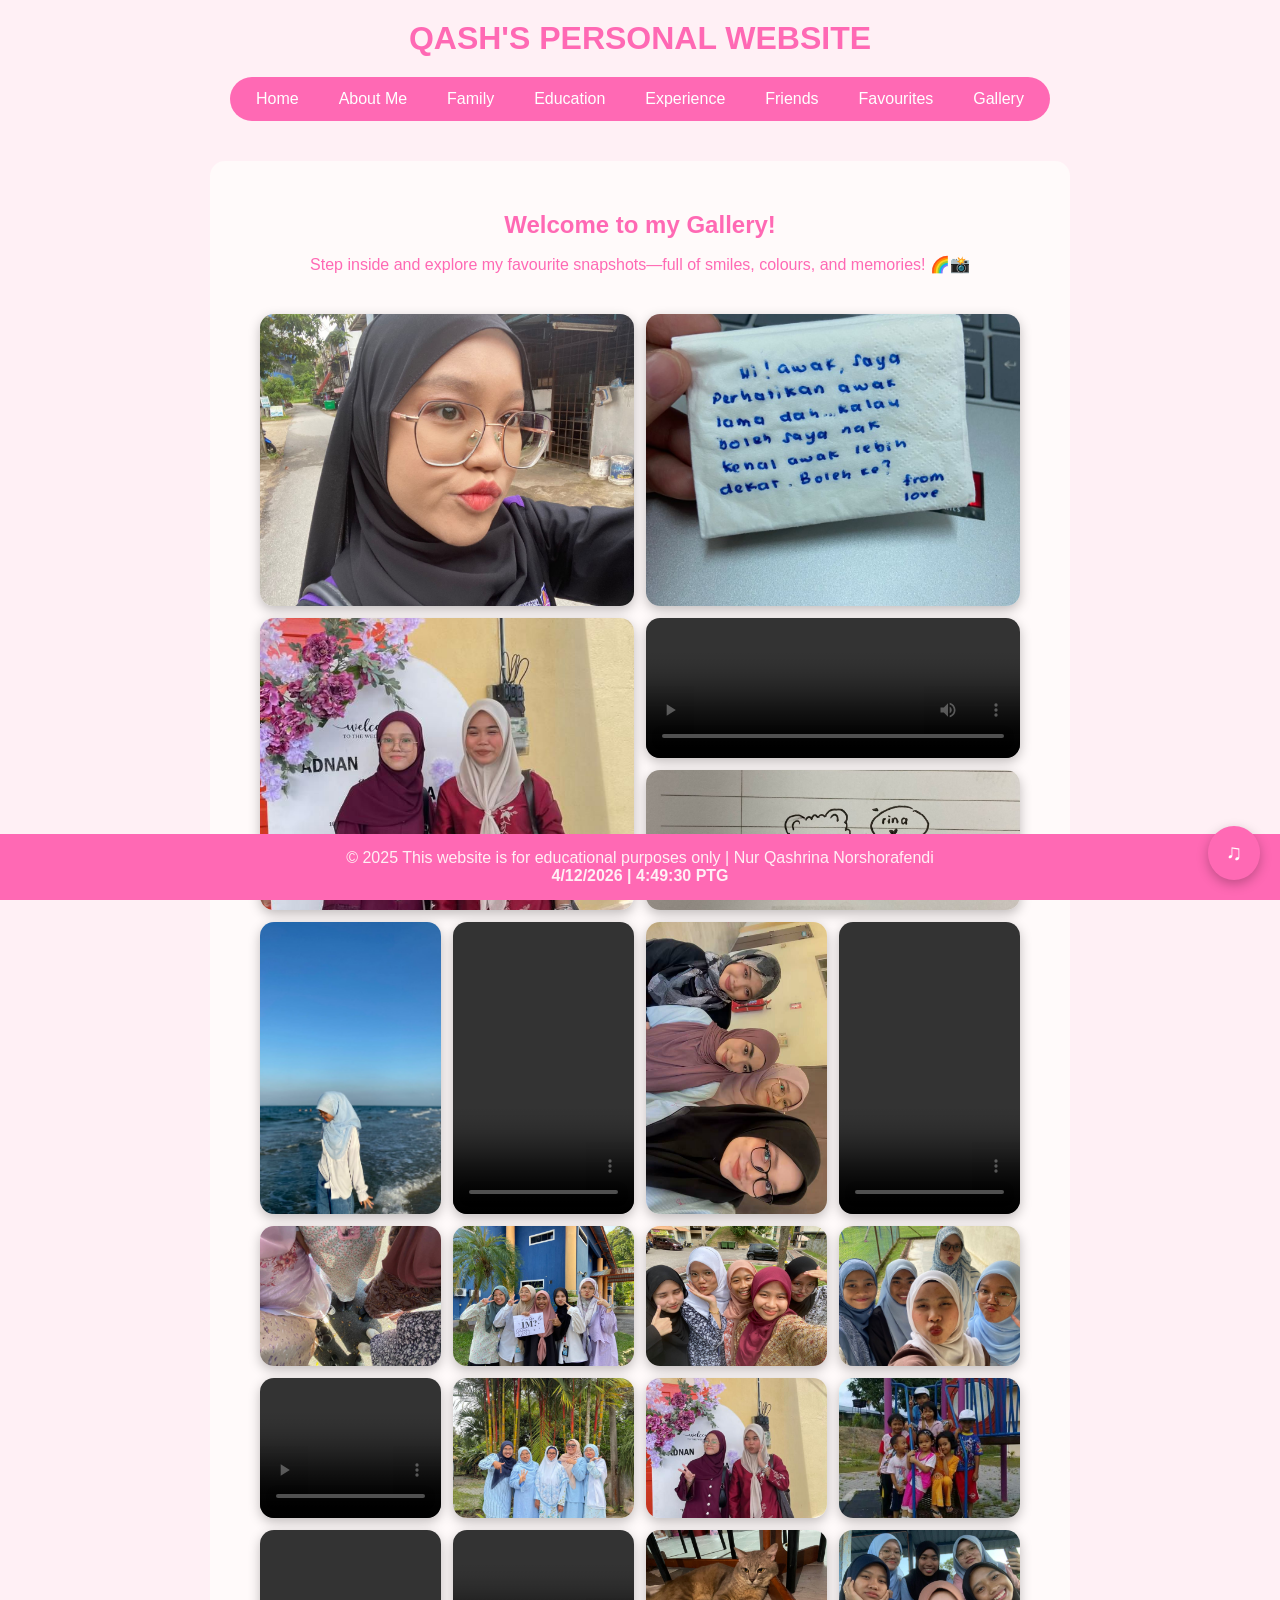
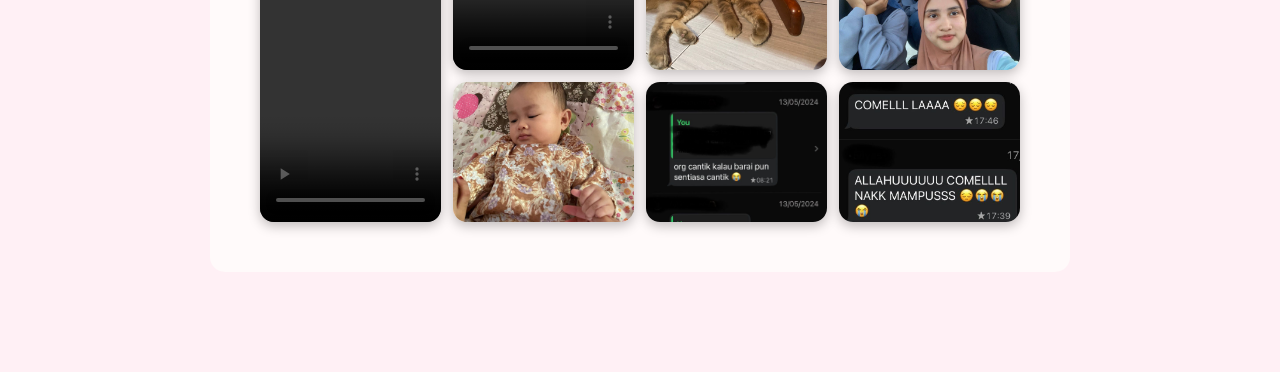
<file: gallery.html>
<!DOCTYPE html>
<html>
<head>

<! - - - This is Style (external) - - ->
	<link rel="stylesheet" href="styles.css">
	<title> Index Style 2 </title>

<style>
	.collage {
  display: grid;
  grid-template-columns: repeat(auto-fit, minmax(160px, 1fr));
  grid-auto-rows: 140px;
  gap: 12px;
  padding: 20px;
  margin-top: 20px;
}

/* Media style (image + video) */
.collage img,
.collage video {
  width: 100%;
  height: 100%;
  object-fit: cover;
  border-radius: 14px;
  box-shadow: 0 4px 12px rgba(0,0,0,0.25);
  transition: transform 0.3s;
  cursor: pointer;
}

.collage img:hover,
.collage video:hover {
  transform: scale(1.03);
}

/* Size variations */
.big {
  grid-column: span 2;
  grid-row: span 2;
}

.medium {
  grid-column: span 1;
  grid-row: span 1;
}

.small {
  grid-row: span 1;
}

.tall {
  grid-row: span 2;
}

.wide {
  grid-column: span 2;
}

.music-btn {
  position: fixed;
  bottom: 20px;
  right: 20px;
  background: #ff69b4;
  color: white;
  padding: 14px 18px;
  border-radius: 50%;
  cursor: pointer;
  box-shadow: 0 4px 12px rgba(0,0,0,0.25);
  font-size: 22px;
  z-index: 999;
  transition: transform 0.2s;
}

.music-btn:hover {
  transform: scale(1.1);
}


</style>
</head>

<! - - - This is Body - - ->
<body>
<h1> QASH'S PERSONAL WEBSITE </h1>
<nav>
	<a href= "index.html"> Home </a>
	<a href= "aboutme.html"> About Me </a>
	<a href= "family.html"> Family </a>
	<a href= "education.html"> Education </a>
	<a href= "experience.html"> Experience </a>
    <a href= "friends.html"> Friends </a>
	<a href= "favourites.html"> Favourites </a>
	<a href= "gallery.html"> Gallery </a>
</nav>

<! - - - WEBSITE CONTENT HERE - - ->

<div class="content">
	<h2> Welcome to my Gallery! </h2>
	<p>Step inside and explore my favourite snapshots—full of smiles, colours, and memories! 🌈📸</p>	

<div class="music-btn" onclick="toggleMusic()">♫</div>
<audio id="music" src="Campfire.mp3" loop></audio>

<div class="collage">

    <!-- BIG -->
    <img src="image1.jpg" class="big">
    <img src="milatulis.jpg" class="big">
    <img src="family4.jpg" class="big">

    <!-- WIDE -->
    <video src="tiktok4.mp4" class="wide" controls></video>
    <img src="milalukis.jpg" class="wide">

    <!-- TALL -->
    <img src="myself.jpg" class="tall">
    <video src="tiktok3.mp4" class="tall" controls></video>
    <img src="dip16.jpg" class="tall">
    <video src="videobanjir.mp4" class="tall" controls></video>

    <!-- MEDIUM -->
    <img src="dip21.jpg" class="medium">
    <img src="dip19.jpg" class="medium">
    <img src="dip18.jpg" class="medium">
    <img src="dip17.jpg" class="medium">
    <video src="tiktok2.mp4" class="medium" controls></video>
    <img src="family1.jpg" class="medium">
    <img src="family3.jpg" class="medium">
    <img src="childhood.jpg" class="medium">
    <video src="pantai.mp4" class="tall" controls></video>
    <video src="tiktok5.mp4" class="medium" controls></video>

    <!-- SMALL -->
    <img src="junior.jpg" class="small">
    <img src="dip20.jpg" class="small">
    <img src="waina.jpg" class="small">
    <img src="chat1.jpg" class="small">
    <img src="chat2.jpg" class="small">

</div>
</div>
<script>
function toggleMusic() {
  var music = document.getElementById("music");
  if (music.paused) {
    music.play();
  } else {
    music.pause();
  }
}
</script>

<! - - - This is Footer - - ->
	<footer class="footer">
		<p>&copy; 2025 This website is for educational purposes only | Nur Qashrina Norshorafendi </p>
		<div id="date-time"></div>
</footer>

<script>
function updateDateTime() {
    const now = new Date();
    const date = now.toLocaleDateString('ms-MY'); 
    const time = now.toLocaleTimeString('ms-MY');

    document.getElementById('date-time').innerHTML = date + " | " + time;
}

setInterval(updateDateTime, 1000);
updateDateTime();
</script>

</body>

</html>
</file>
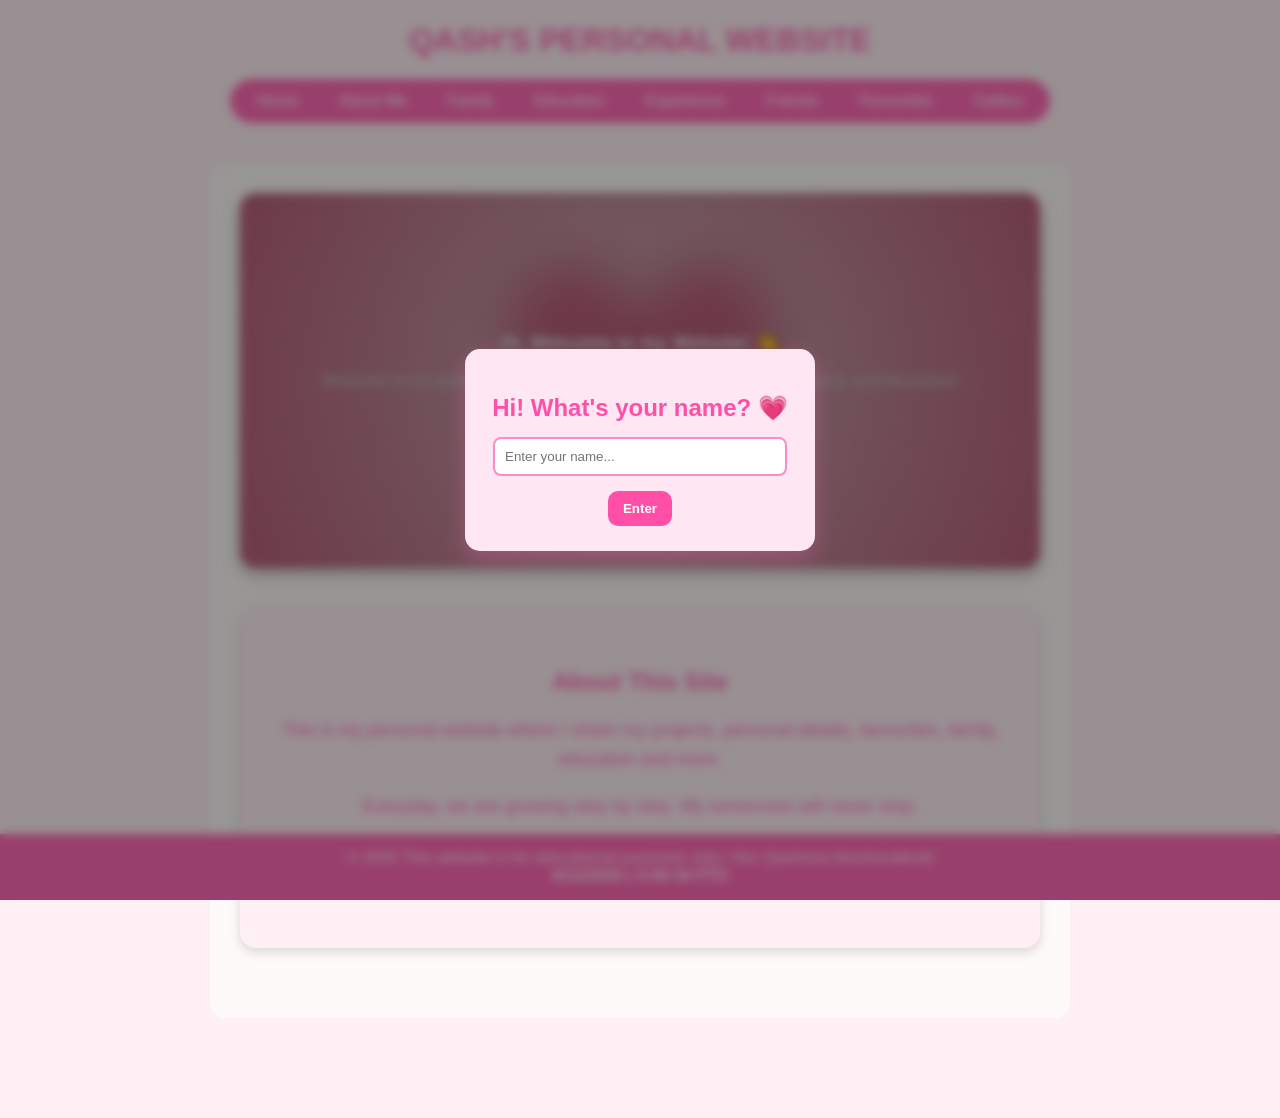
<file: index2.html>
<!DOCTYPE html>
<html>
<head>

<! - - - This is Style (external) - - ->
	<link rel="stylesheet"  href="styles.css">
	<title> Index Style 2 </title>

<style>
	
.hero {
  position: relative;
  background: url('Valentine.jpeg') center/cover no-repeat;
  color: white;
  text-align: center;
  padding: 120px 20px;
  border-radius: 16px;
  box-shadow: 0 6px 15px rgba(0,0,0,0.25);
  margin-bottom: 40px;
  overflow: hidden;
}

.hero::before {
  content: "";
  position: absolute;
  top: 0;
  left: 0;
  width: 100%;
  height: 100%;
  background: rgba(0,0,0,0.25); /* overlay lembut supaya text jelas */
  z-index: 1;
}

.hero h3 {
  position: relative;
  z-index: 2;
  color: white;
  text-shadow: 1px 1px 4px rgba(0,0,0,0.6);
}

.hero .btn {
  display: inline-block;
  background: #ff69b4;
  color: white;
  padding: 12px 24px;
  border-radius: 8px;
  text-decoration: none;
  font-weight: bold;
  transition: 0.3s;
  position: relative;
  z-index: 2;
  text-shadow: 1px 1px 4px rgba(0,0,0,0.7);
}

.hero .btn:hover {
  transform: scale(1.05);
	background: #FF1493;
	color:white;
}

.about-snippet {
  background: #fff0f5;
  padding: 40px 20px;
  margin: 0 auto 40px auto;
  max-width: 900px;
  border-radius: 16px;
  box-shadow: 0 4px 12px rgba(0,0,0,0.15);
}
.about-snippet h2 {
  color: #ff69b4;
  text-align: center;
  margin-bottom: 20px;
}
.about-snippet p {
  font-size: 18px;
  line-height: 1.6;
  margin-bottom: 12px;
  text-align: center;
}

</style>
</head>

<! - - - This is Body - - ->
<body>

<!-- Name Popup -->
<div id="namePopup" class="popup-overlay">
    <div class="popup-box">
        <h2>Hi! What's your name? 💗</h2>
        <input type="text" id="usernameInput" placeholder="Enter your name..." />
        <button onclick="submitName()">Enter</button>
    </div>
</div>

<!-- Welcome Message -->
<p id="welcomeMessage" class="welcome-text"></p>

<h1> QASH'S PERSONAL WEBSITE </h1>
<nav>
	<a href= "index2.html"> Home </a>
	<a href= "aboutme.html"> About Me </a>
	<a href= "family.html"> Family </a>
	<a href= "education.html"> Education </a>
	<a href= "experience.html"> Experience </a>
    <a href= "friends.html"> Friends </a>
	<a href= "favourites.html"> Favourites </a>
	<a href= "gallery.html"> Gallery </a>
</nav>

<! - - - WEBSITE CONTENT HERE - - ->

<div class="content">
	<div class="hero">
  <h3>Hi, Welcome to my Website! 👋</h3>
  <p>Welcome to my personal website. Explore my world of memories, projects, and favourites!</p>
  <a href="aboutme.html" class="btn">Learn More About Me</a>
    </div>

    <div class="about-snippet">
  <h2>About This Site</h2>
  <p>This is my personal website where I share my projects, personal details, favourites, family, education and more.</p>
  <p>Everyday, we are growing step by step. My tomorrows will never stop.</p>
  <p>My target for this semester is to complete my study without repeating papers and get the Vice Chancellor Award.</p>
</div>

</div>

<! - - - This is Footer - - ->
	<footer class="footer">
		<p>&copy; 2025 This website is for educational purposes only | Nur Qashrina Norshorafendi </p>
		<div id="date-time"></div>

</footer>

<script>
function updateDateTime() {
    const now = new Date();
    const date = now.toLocaleDateString('ms-MY'); 
    const time = now.toLocaleTimeString('ms-MY');

    document.getElementById('date-time').innerHTML = date + " | " + time;
}

setInterval(updateDateTime, 1000);
updateDateTime();
</script>


<script>
// Handle popup name input
function submitName() {
    const name = document.getElementById("usernameInput").value.trim();

    if (name === "") {
        alert("Please enter your name 💗");
        return;
    }

    document.getElementById("namePopup").style.display = "none";
    document.getElementById("welcomeMessage").textContent =
        "Welcome, " + name + "! 💗 Enjoy exploring my website.";
}

// Allow Enter key to submit
document.getElementById("usernameInput").addEventListener("keypress", function(e) {
    if (e.key === "Enter") submitName();
});
</script>

</body>
</html>
</file>
<file: styles.css>
/* General Styling */
body{
	font-family: Arial, sans-serif;
	background-color: #FFF0F5;
	margin:0;
	padding:0;
}

/*Heading*/
h1 {
	text-align: center;
	color: #FF69B4;
	margin: 20px 0;
}

/* Navigation Bar */
nav {
	background: #FF69B4;
	width: 800px;
	display:flex;
	justify-content: space-between;
	align-items: center;
	margin: 0 auto;
	padding: 5px 10px;
	border-radius: 22px;
	box-shadow: 2px 2px 20px rgba(0,0,0,0,3);
}

nav > a{
	color: white;
	text-decoration: none;
	padding: 8px 16px;
	border-radius: 22px;
	transition: background 0.25s, color 0.25s;
}

nav > a:hover{
	background: #FF1493;
	color:white;
}

/*Website Content */
.content{
	background: #FFFAFA;
	color: #FF69B4;
	width:80%;
	max-width: 800px;
	margin: 40px auto 100px auto;
	padding: 30px;
	border-radius: 15px;
	box-shadow: 2px 2px 15px rgba(0,0,0,0,2);
	text-align: center;
	transition: background 0.25s, color 0.25s;
}

.content h2{
	margin-bottom: 15px;
	color:#FF69B4;
}

/*Footer Styling*/
.footer {
	background:#FF69B4;
	color: #FFF0F5;
	text-align: center;
	padding: 15px 0;
	bottom: 0;
	left: 0;
	width: 100%;
	border-top: 3px solid rgb(56,130,209)
	font-size: 0.9em;
	box-shadow: 0 -2px 10px rgba(0,0,0,0,3);
	position:fixed;
}

.footer p {
	margin: 0;
}

/* ===== FIX OVERRIDE UNTUK FAMILY-CARD ===== */

/* Buang style default dari content */
.family-card {
    color: black !important;
}

/* Pastikan gambar tak ikut style global */
.family-card img {
    all: unset;
    display: block;
    width: 100%;
    aspect-ratio: 1/1;
    object-fit: cover;
    border-radius: 20px 20px 0 0;
}

/* Pastikan family-card ikut design modern */
.family-card {
    background: #fff7fc !important;
    width: 45%;
    margin: 20px auto;
    padding-bottom: 20px;
    border-radius: 20px;
    box-shadow: 0 6px 20px rgba(255, 105, 180, 0.25);
    border: 2px solid #ffd3e6;
    text-align: center;
    overflow: hidden;
    padding: 0;
}

/* Caption fix */
.caption {
    padding-top: 12px;
    font-size: 18px;
    font-weight: bold;
    color: #FF4FA7;
    text-align: center;
}

/* IG Highlight Dreamy Soft Image */
.family-card img {
    width: 100%;
    aspect-ratio: 1/1;         /* square */
    object-fit: cover;         
    border-radius: 35px;       /* soft round IG highlight shape */
    box-shadow:
        inset 0 0 35px rgba(255, 255, 255, 0.5),
        0 8px 25px rgba(255, 105, 180, 0.25);
    transition: 0.3s ease;
    display: block;
}

/* Hover dreamy effect */
.family-card img:hover {
    transform: scale(1.03);
    box-shadow:
        inset 0 0 45px rgba(255, 255, 255, 0.55),
        0 12px 35px rgba(255, 105, 180, 0.35);
}

#date-time {
    font-weight: bold;
}

/* Popup background blur */
.popup-overlay {
    position: fixed;
    inset: 0;
    background: rgba(0, 0, 0, 0.4);
    backdrop-filter: blur(5px);
    display: flex;
    justify-content: center;
    align-items: center;
    z-index: 999;
}

/* Popup box */
.popup-box {
    background: #ffe6f3;
    padding: 25px;
    border-radius: 15px;
    width: 300px;
    text-align: center;
    box-shadow: 0 8px 20px rgba(255, 105, 180, 0.3);
}

.popup-box h2 {
    color: #ff4fa7;
    margin-bottom: 15px;
}

.popup-box input {
    width: 90%;
    padding: 10px;
    border-radius: 8px;
    border: 2px solid #ff8ac9;
    outline: none;
    margin-bottom: 15px;
}

.popup-box button {
    background: #ff4fa7;
    color: white;
    border: none;
    padding: 10px 15px;
    border-radius: 10px;
    cursor: pointer;
    font-weight: bold;
}
.popup-box button:hover {
    background: #ff69b4;
}

/* Welcome text */
.welcome-text {
    text-align: center;
    font-size: 22px;
    color: #ff4fa7;
    font-weight: bold;
    margin-top: 15px;
}
</file>
